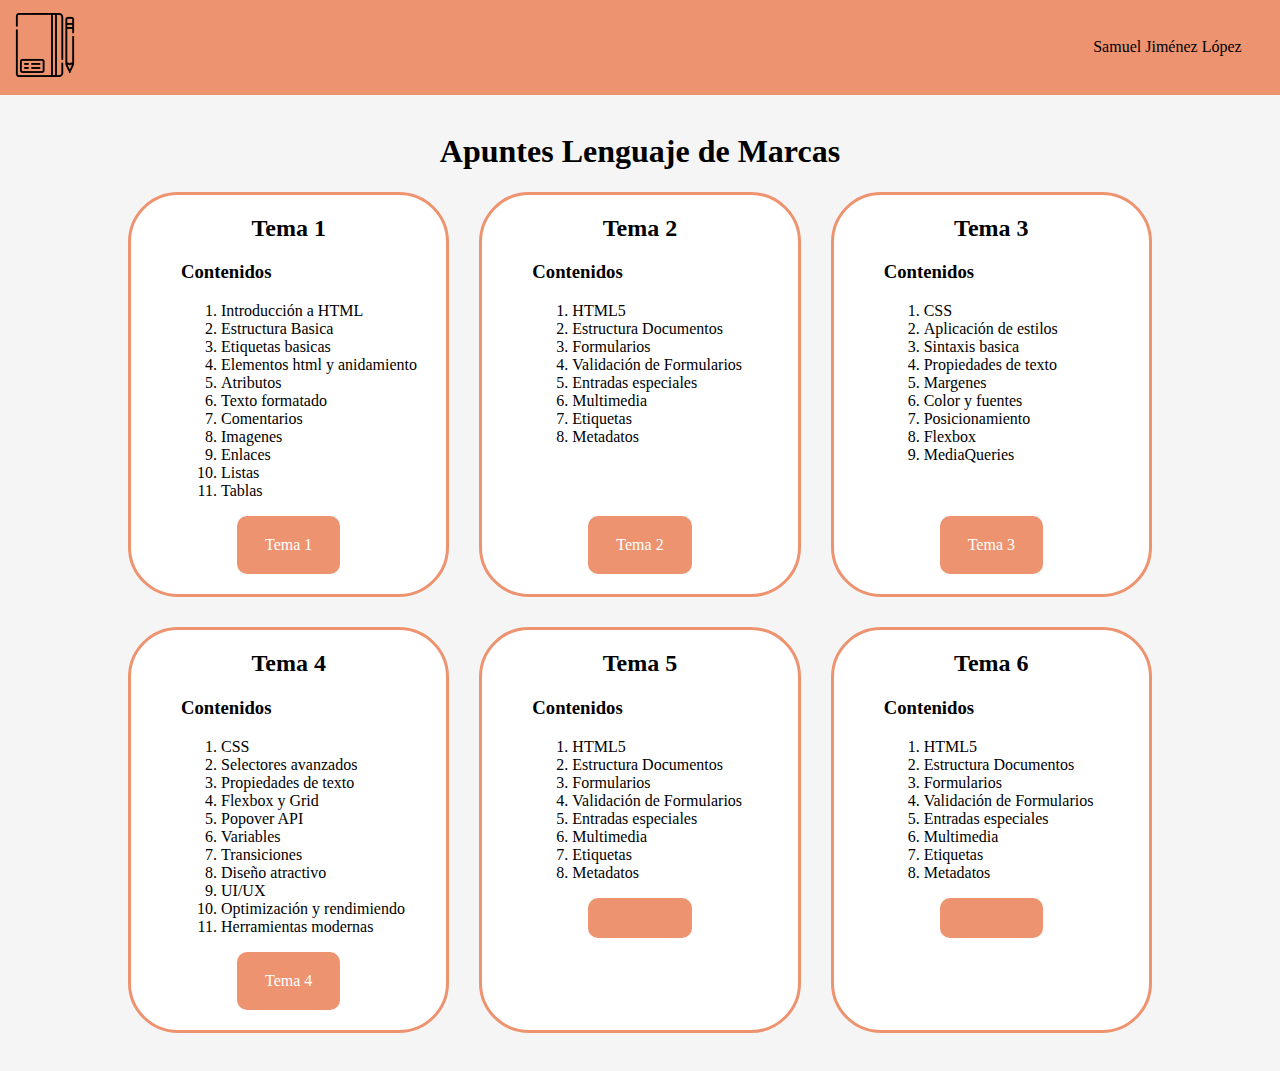
<file: index.html>
<!DOCTYPE html>
<html lang="es">

<head>
    <!-- Metadatos -->
    <meta charset="UTF-8">
    <meta name="viewport" content="width=device-width, initial-scale=1.0">
    <meta name="author" content="Samuel Jiménez">
    <meta name="keyword" content="html, lenguaje, marcas, ">
    <meta name="robots" content="index, follow">
    <meta property="og:title" content="Apuntes LMG">
    <meta property="og:image" content="cabeza.png">


    <title>Apuntes</title>
    <link rel="stylesheet" href="index.css">
</head>

<body>
    <header>
        <div class="icono">
            <img src="bloc-de-dibujo.png" width="100%" alt="">
        </div>
        <div class="perfil">
            <a href="https://www.instagram.com/samusk806/">Samuel Jiménez López</a>
        </div>
        <div class="instagram">
            <a href="https://www.instagram.com/samusk806/">
                <img src="instagram.svg" alt="" width="100%">
            </a>
        </div>
    </header>
    <main>
        <div class="title">
            <h1>Apuntes Lenguaje de Marcas</h1>
        </div>
    
        <section class="temario">
            <div class="tema">
                <h2>Tema 1</h2>
                <h3>Contenidos</h3>
                <ol>
                    <a href="tema1.html#intro"><li> Introducción a HTML </li></a>
                    <a href="tema1.html#estructura"><li>Estructura Basica </li></a>
                    <a href="tema1.html#etiquetas"><li>Etiquetas basicas </li></a>
                    <a href="tema1.html#anidamiento"><li>Elementos html y anidamiento </li></a>
                    <a href="tema1.html#atributos"><li>Atributos </li></a>
                    <a href="tema1.html#formatado"><li>Texto formatado </li></a>
                    <a href="tema1.html#comentarios"><li>Comentarios </li></a>
                    <a href="tema1.html#imagenes"><li>Imagenes </li></a>
                    <a href="tema1.html#enlaces"><li>Enlaces </li></a>
                    <a href="tema1.html#listas"><li>Listas </li></a>
                    <a href="tema1.html#tablas"><li>Tablas </li></a>
                </ol>
    
                <a href="tema1.html">
                    <div class="boton">
                        Tema 1
                    </div>
                </a>
    
            </div>
            <div class="tema">
                <h2>Tema 2</h2>
                <h3>Contenidos</h3>
                <ol>
                    <li>HTML5 </li>
                    <li>Estructura Documentos</li>
                    <li>Formularios</li>
                    <li>Validación de Formularios</li>
                    <li>Entradas especiales</li>
                    <li>Multimedia</li>
                    <li>Etiquetas </li>
                    <li>Metadatos</li>
    
                </ol> <br><br><br>
                <a href="tema2.html">
                    <div class="boton">
                        Tema 2
                    </div>
                </a>
            </div>
    
            <div class="tema">
                <h2>Tema 3</h2>
                <h3>Contenidos</h3>
                <ol>
                    <li>CSS </li>
                    <li>Aplicación de estilos</li>
                    <li>Sintaxis basica</li>
                    <li>Propiedades de texto</li>
                    <li>Margenes</li>
                    <li>Color y fuentes</li>
                    <li>Posicionamiento </li>
                    <li>Flexbox</li>
                    <li>MediaQueries</li>
    
                </ol> <br><br>
                <a href="tema3.html">
                    <div class="boton">
                        Tema 3
                    </div>
                </a>
            </div>
    
            <div class="tema">
                <h2>Tema 4</h2>
                <h3>Contenidos</h3>
                <ol>
                    <a href="#introcssa">
                        <li>CSS </li>
                    </a>
                    <a href="#selectorescssa">
                        <li>Selectores avanzados</li>
                    </a>
                    <a href="#propiedadescssa">
                        <li>Propiedades de texto</li>
                    </a>
                    <a href="#flexboxGrid">
                        <li>Flexbox y Grid</li>
                    </a>
        
                    <a href="#popover">
                        <li>Popover API</li>
                    </a>
                    <a href="#variables">
                        <li>Variables</li>
                    </a>
                    <a href="#transiciones">
                        <li>Transiciones </li>
                    </a>
                    <a href="#diseño">
                        <li>Diseño atractivo</li>
                    </a>
                    <a href="#uiux">
                        <li>UI/UX</li>
                    </a>
                    <a href="#optimizacion">
                        <li>Optimización y rendimiendo</li>
                    </a>
                    <a href="#herramientascssa">
                        <li>Herramientas modernas</li>
                    </a>
                </ol>
                <a href="tema4.html">
                    <div class="boton">
                        Tema 4
                    </div>
                </a>
            </div>
    
            <div class="tema">
                <h2>Tema 5</h2>
                <h3>Contenidos</h3>
                <ol>
                    <li>HTML5 </li>
                    <li>Estructura Documentos</li>
                    <li>Formularios</li>
                    <li>Validación de Formularios</li>
                    <li>Entradas especiales</li>
                    <li>Multimedia</li>
                    <li>Etiquetas </li>
                    <li>Metadatos</li>
    
                </ol>
                <a href="tema5.html">
                    <div class="boton">
                        <!-- Tema 5 -->
                    </div>
                </a>
            </div>
    
            <div class="tema">
                <h2>Tema 6</h2>
                <h3>Contenidos</h3>
                <ol>
                    <li>HTML5 </li>
                    <li>Estructura Documentos</li>
                    <li>Formularios</li>
                    <li>Validación de Formularios</li>
                    <li>Entradas especiales</li>
                    <li>Multimedia</li>
                    <li>Etiquetas </li>
                    <li>Metadatos</li>
    
                </ol>
                <a href="tema6.html">
                    <div class="boton">
                        <!-- Tema 6 -->
                    </div>
                </a>
            </div>
        </section>
    </main>
    <footer>

    </footer>
</body>

</html>
</file>
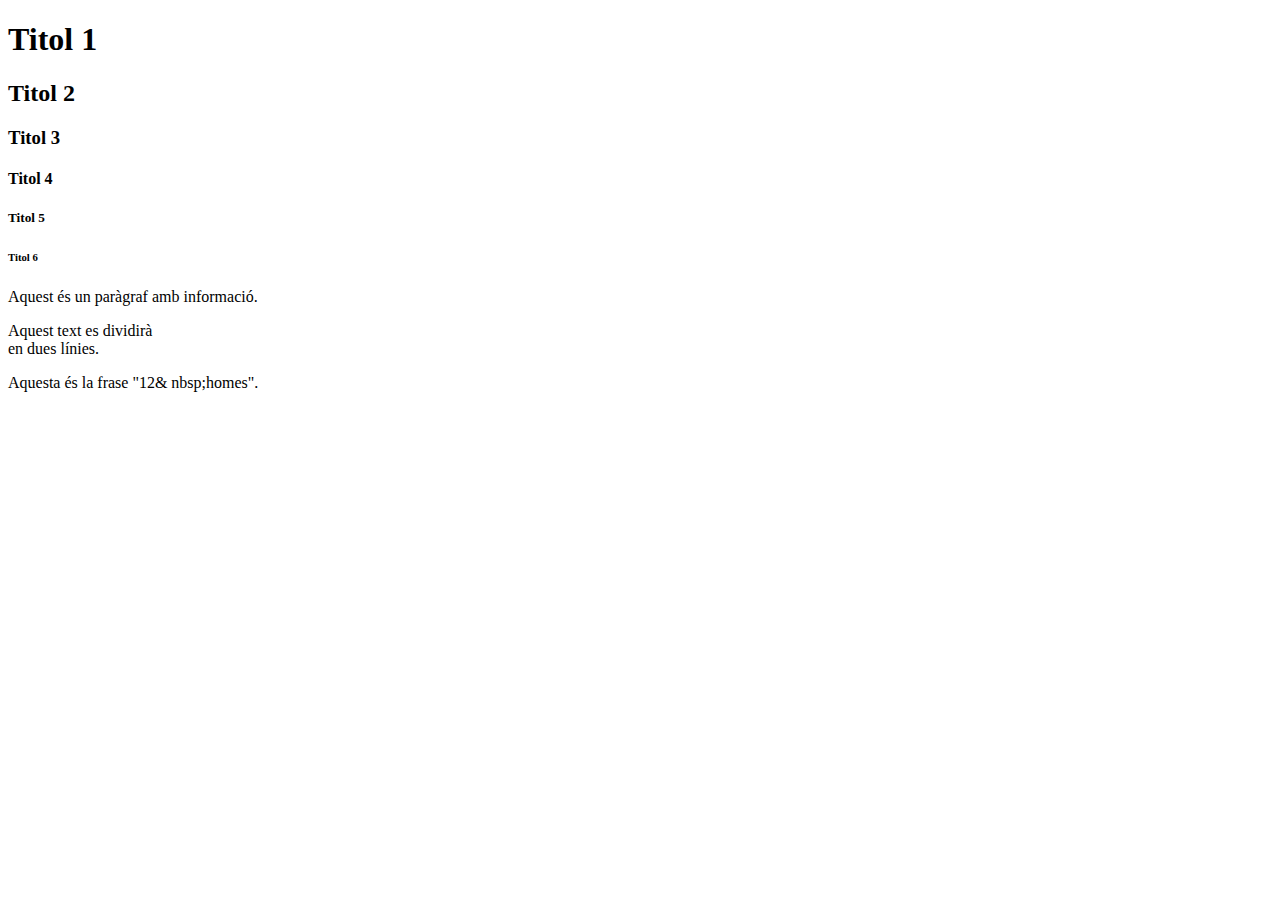
<file: pruebas.html>
<!DOCTYPE html>
<!DOCTYPE html>
<html>

<head>
    <title>Hellow world</title>
</head>

<body>
    <h1>Titol 1</h1>
    <h2>Titol 2</h2>
    <h3>Titol 3</h3>
    <h4>Titol 4</h4>
    <h5>Titol 5</h5>
    <h6>Titol 6</h6>
    <p>Aquest és un paràgraf amb informació.</p>
    <p>Aquest text es dividirà<br>en dues línies.</p>
    <p>Aquesta és la frase "12& nbsp;homes".</p>
</body>

</html>
</file>
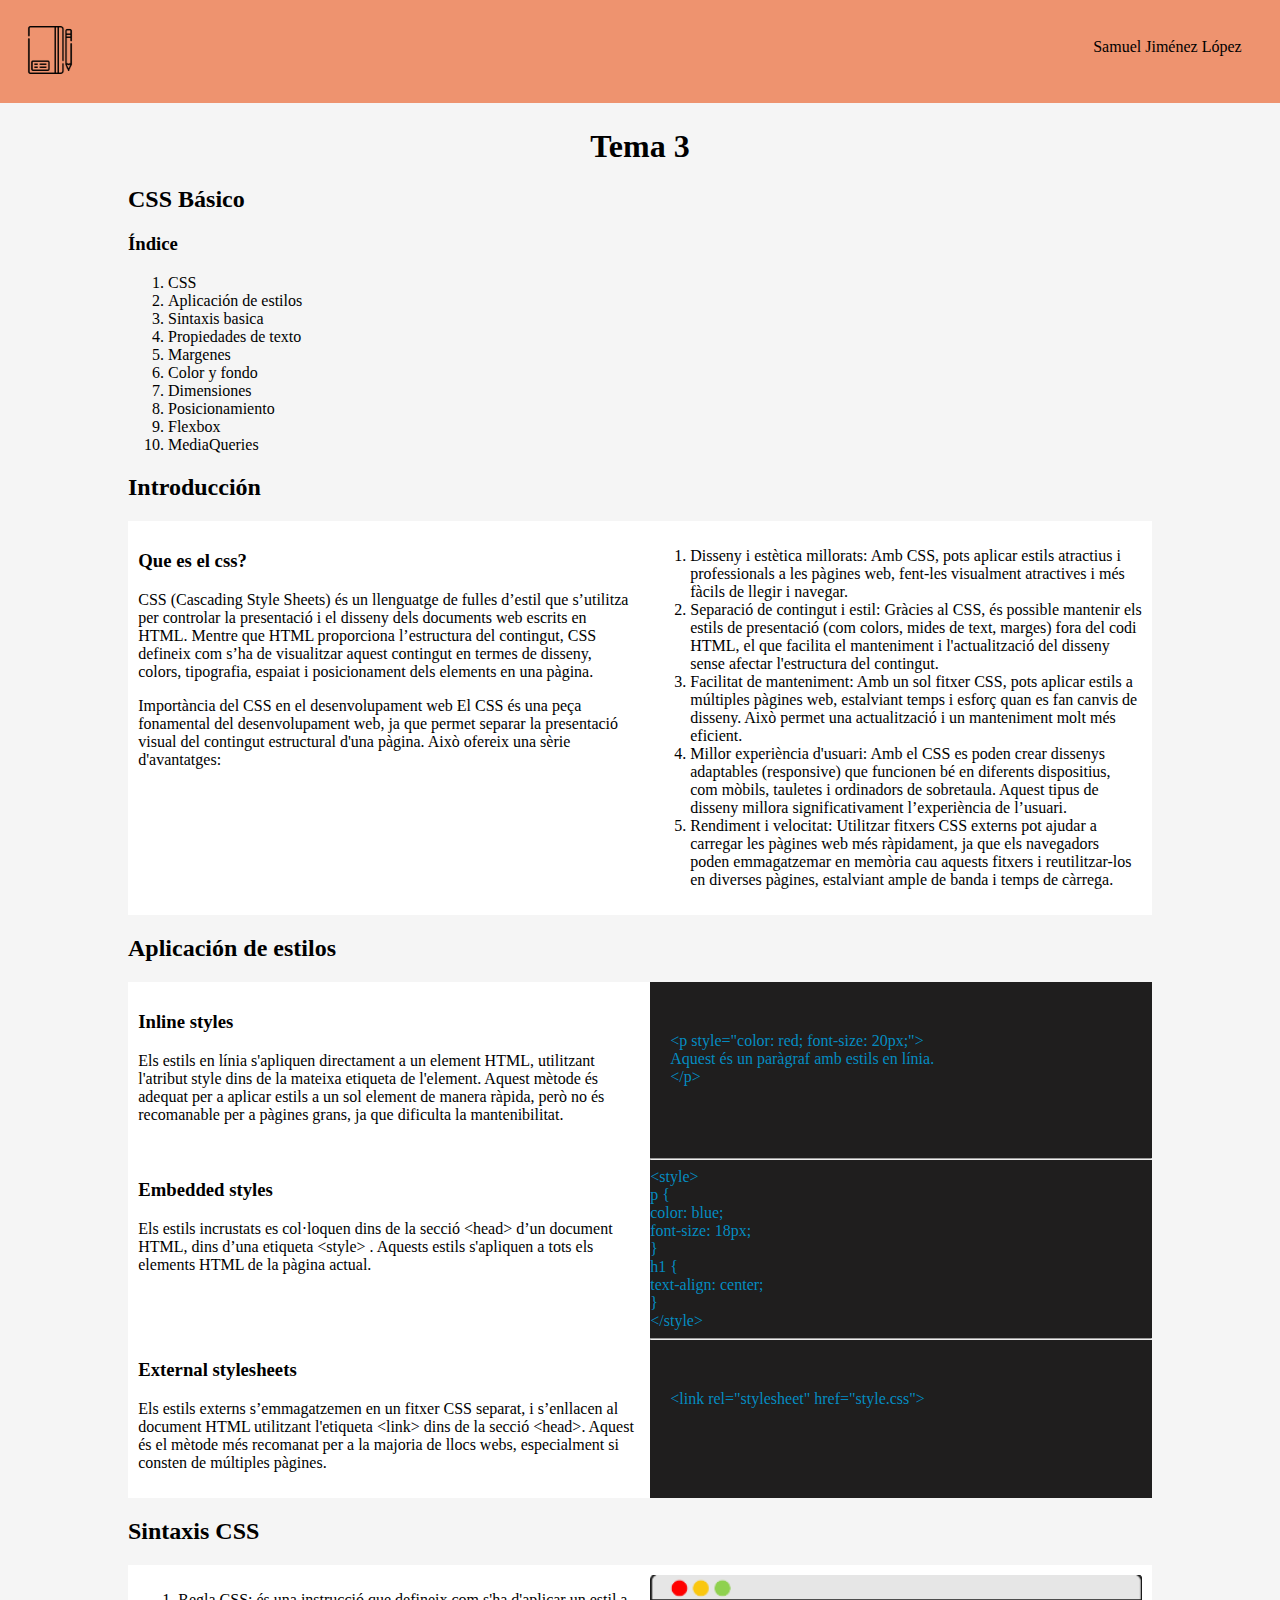
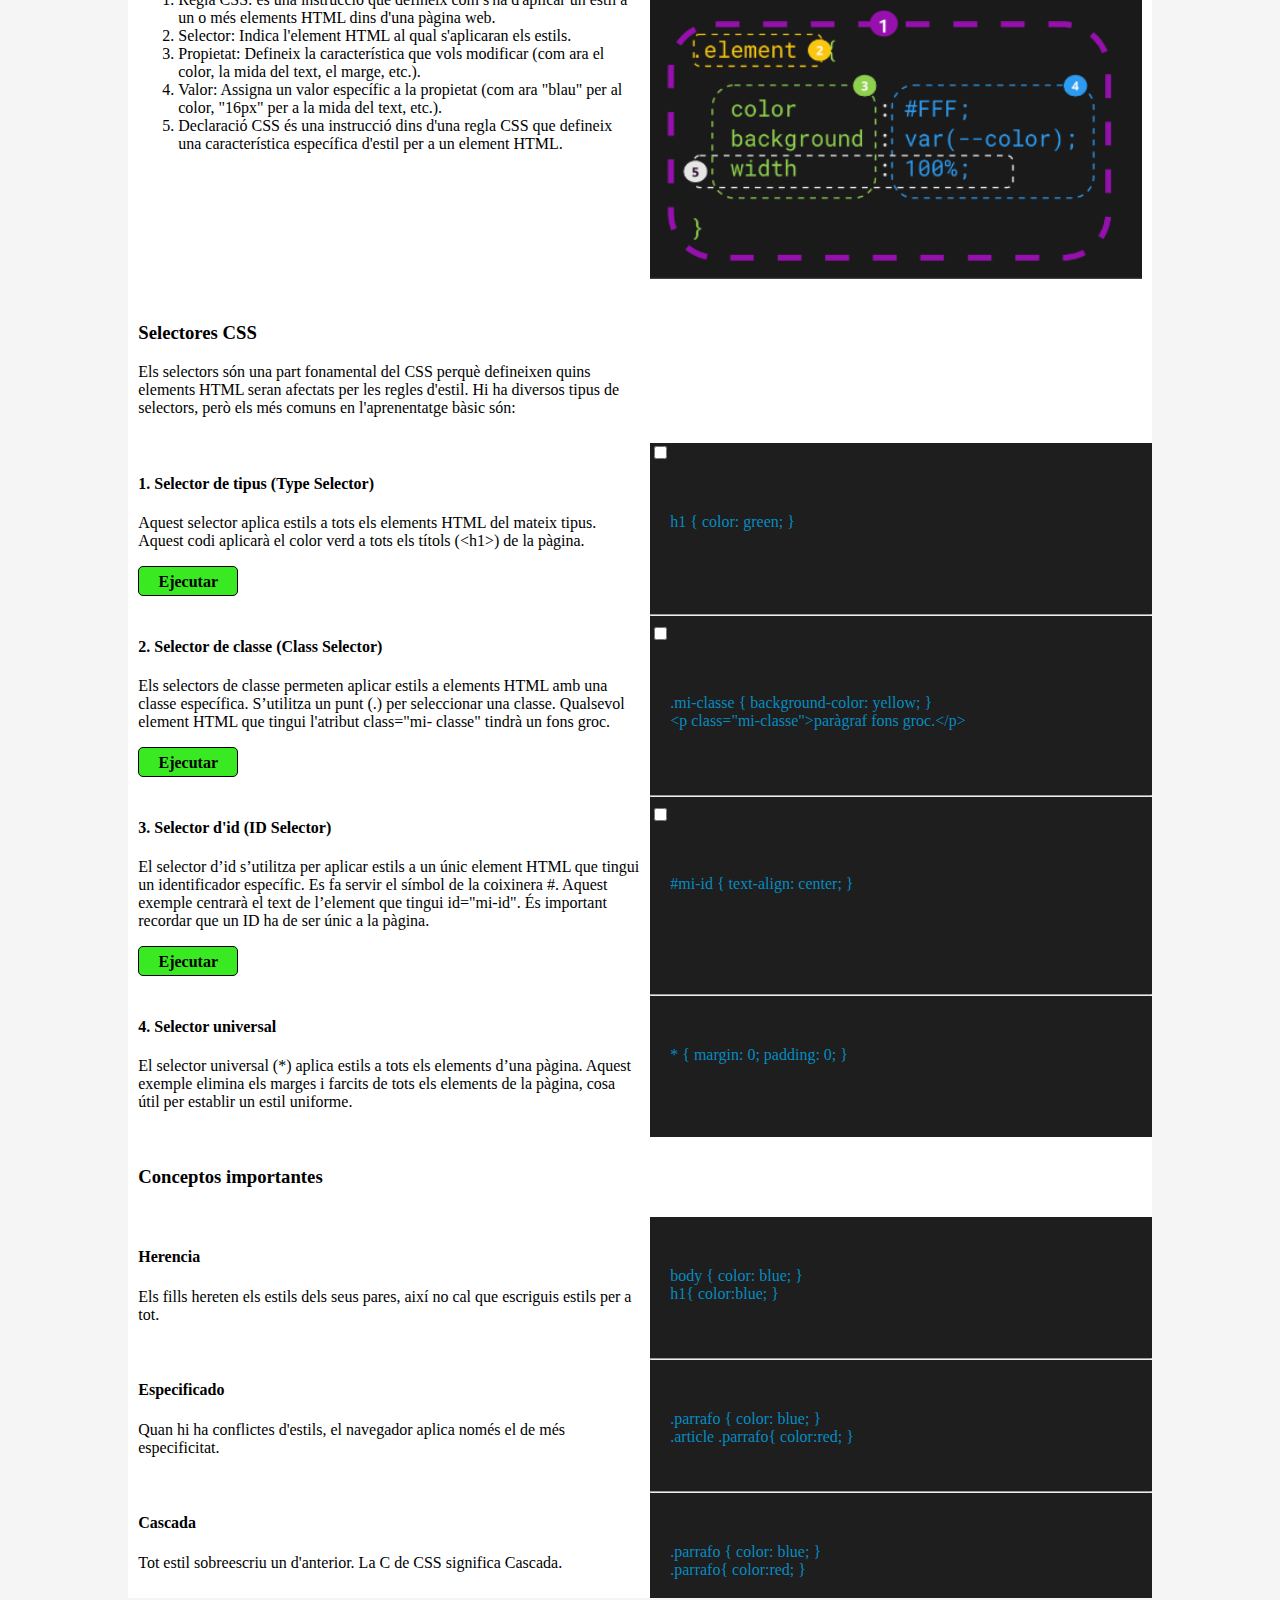
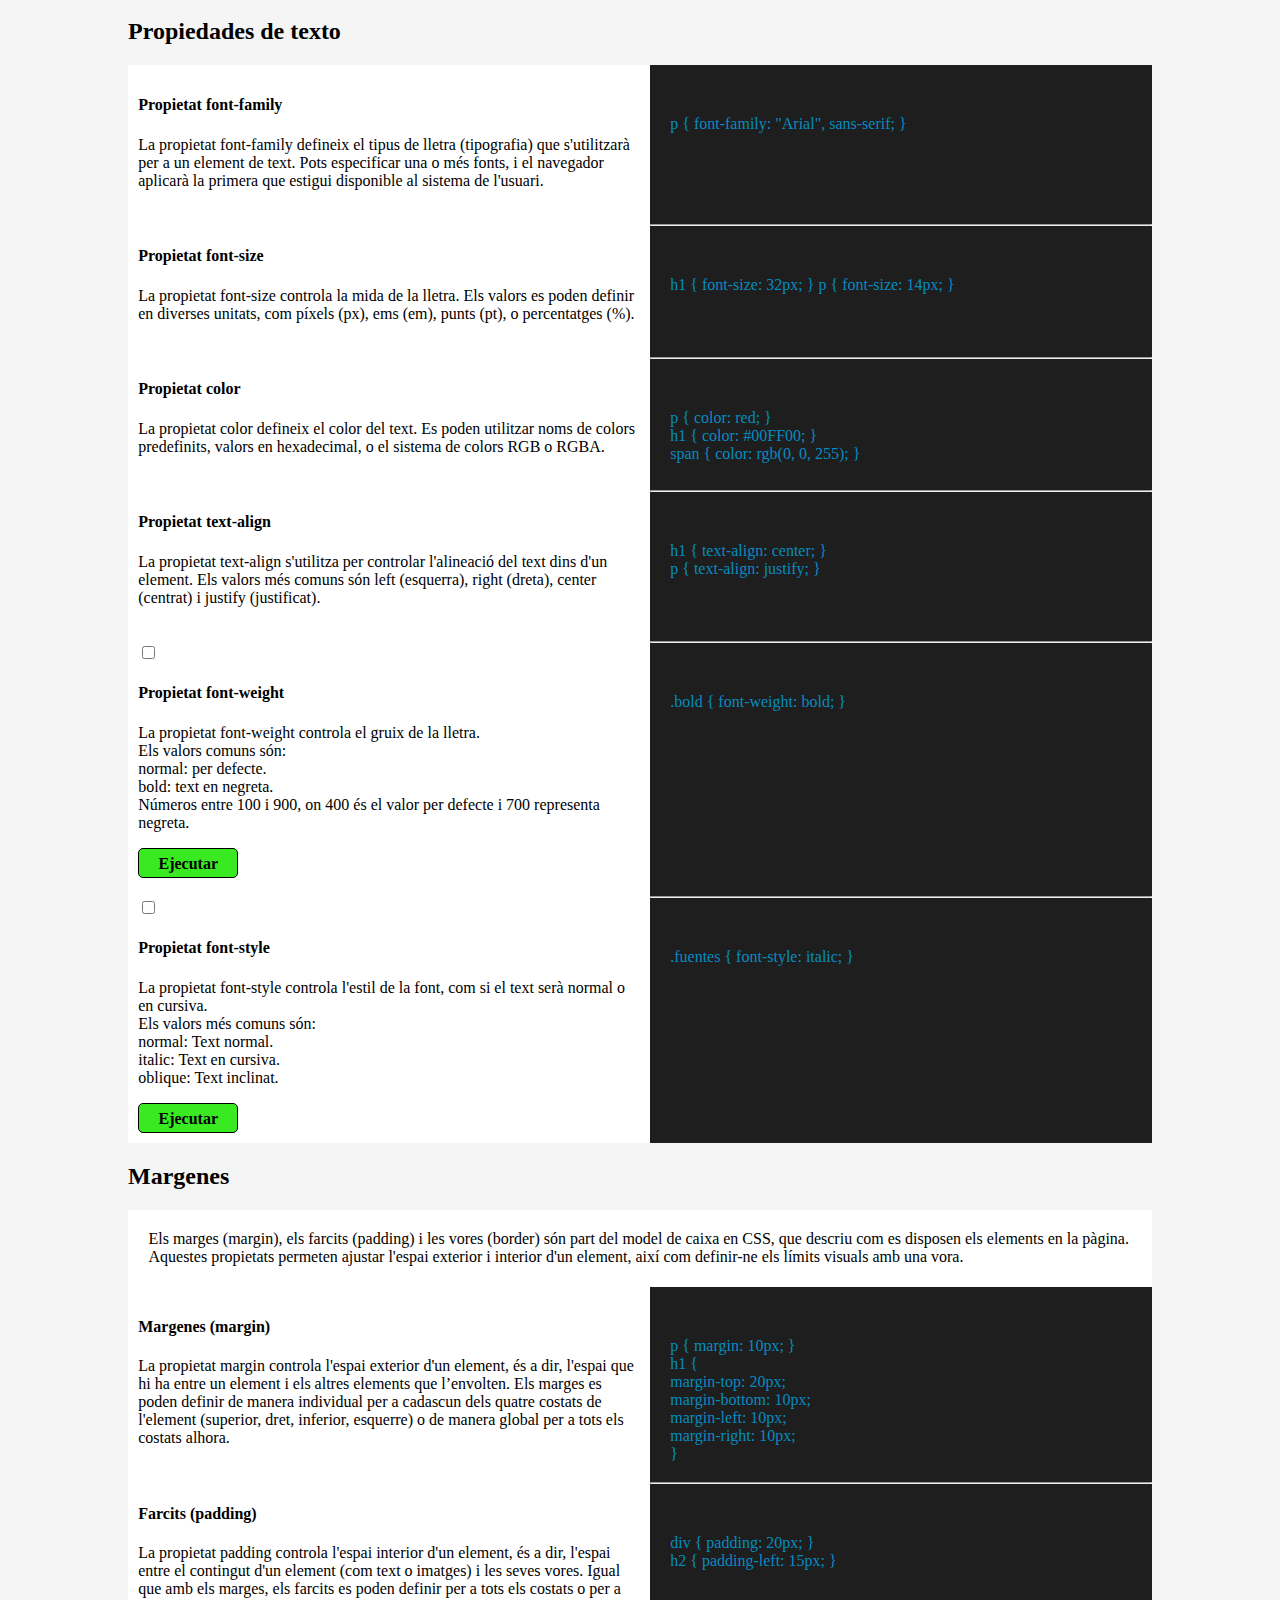
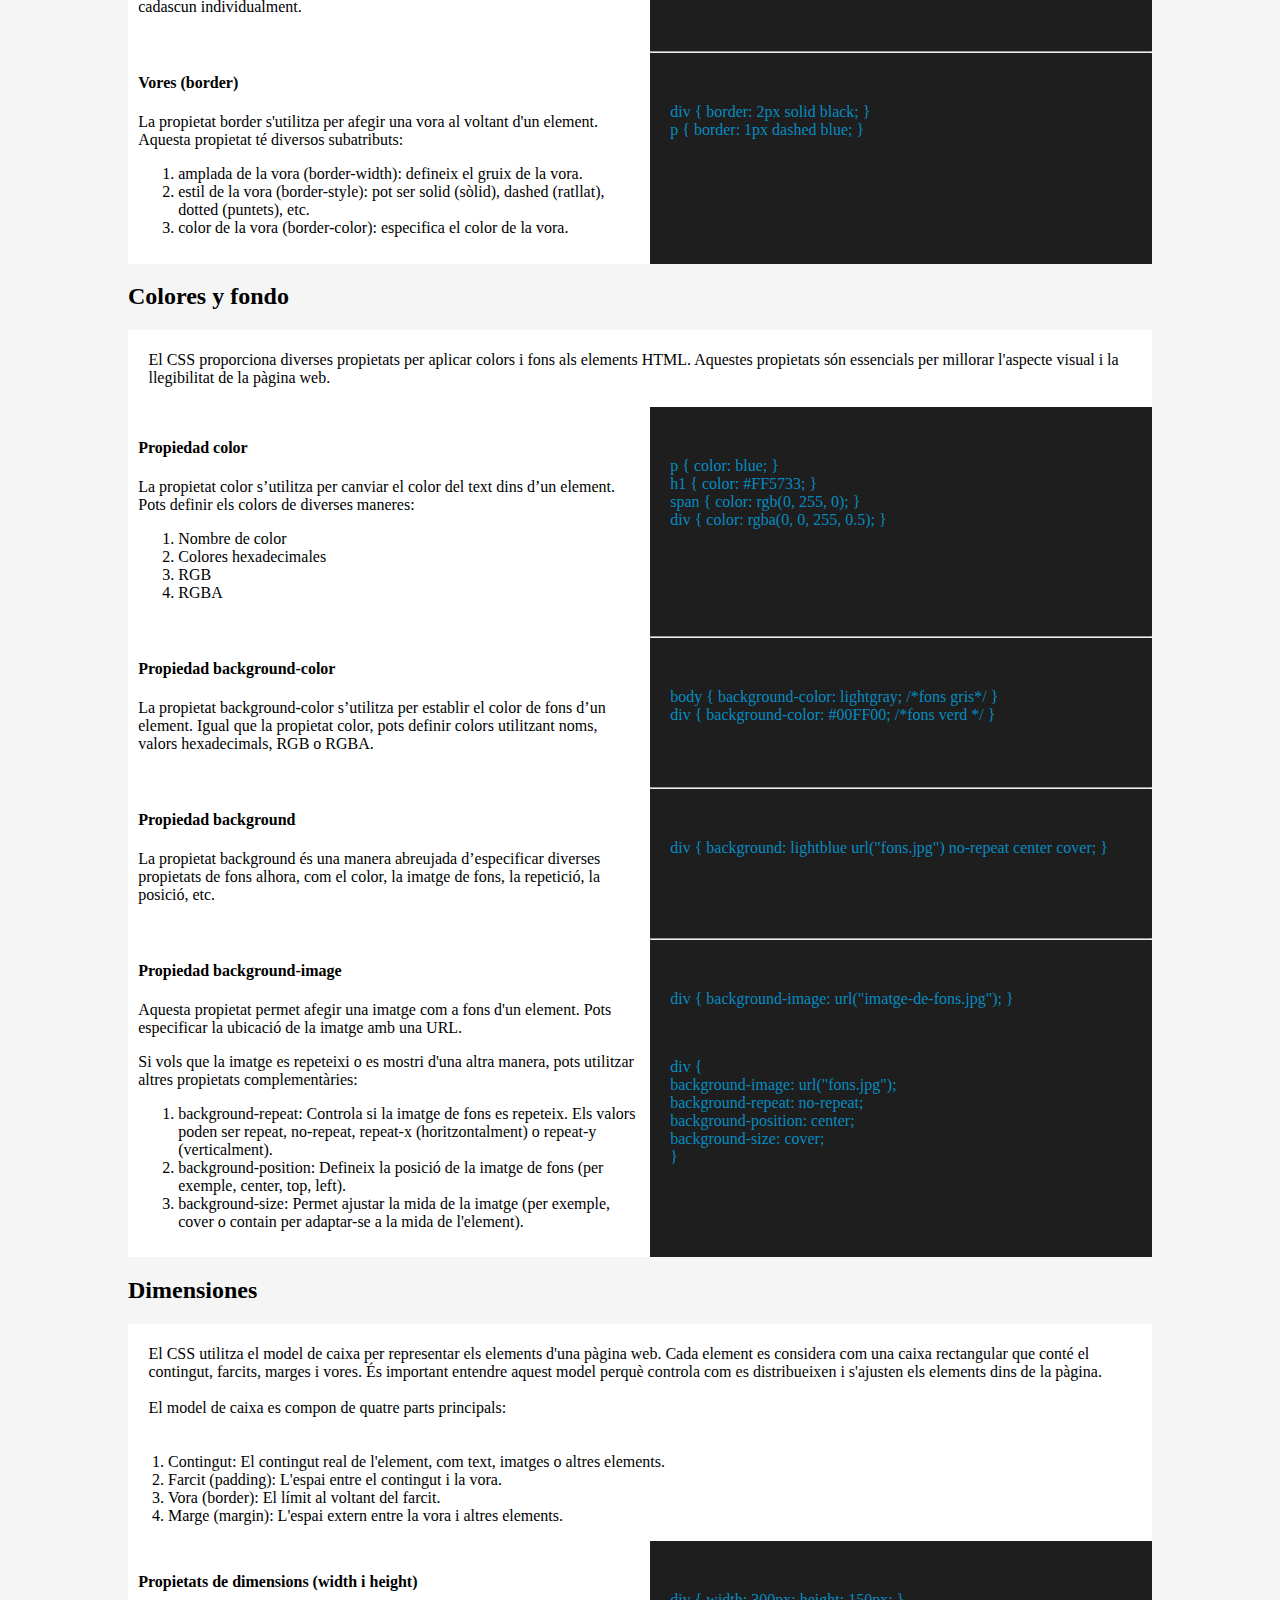
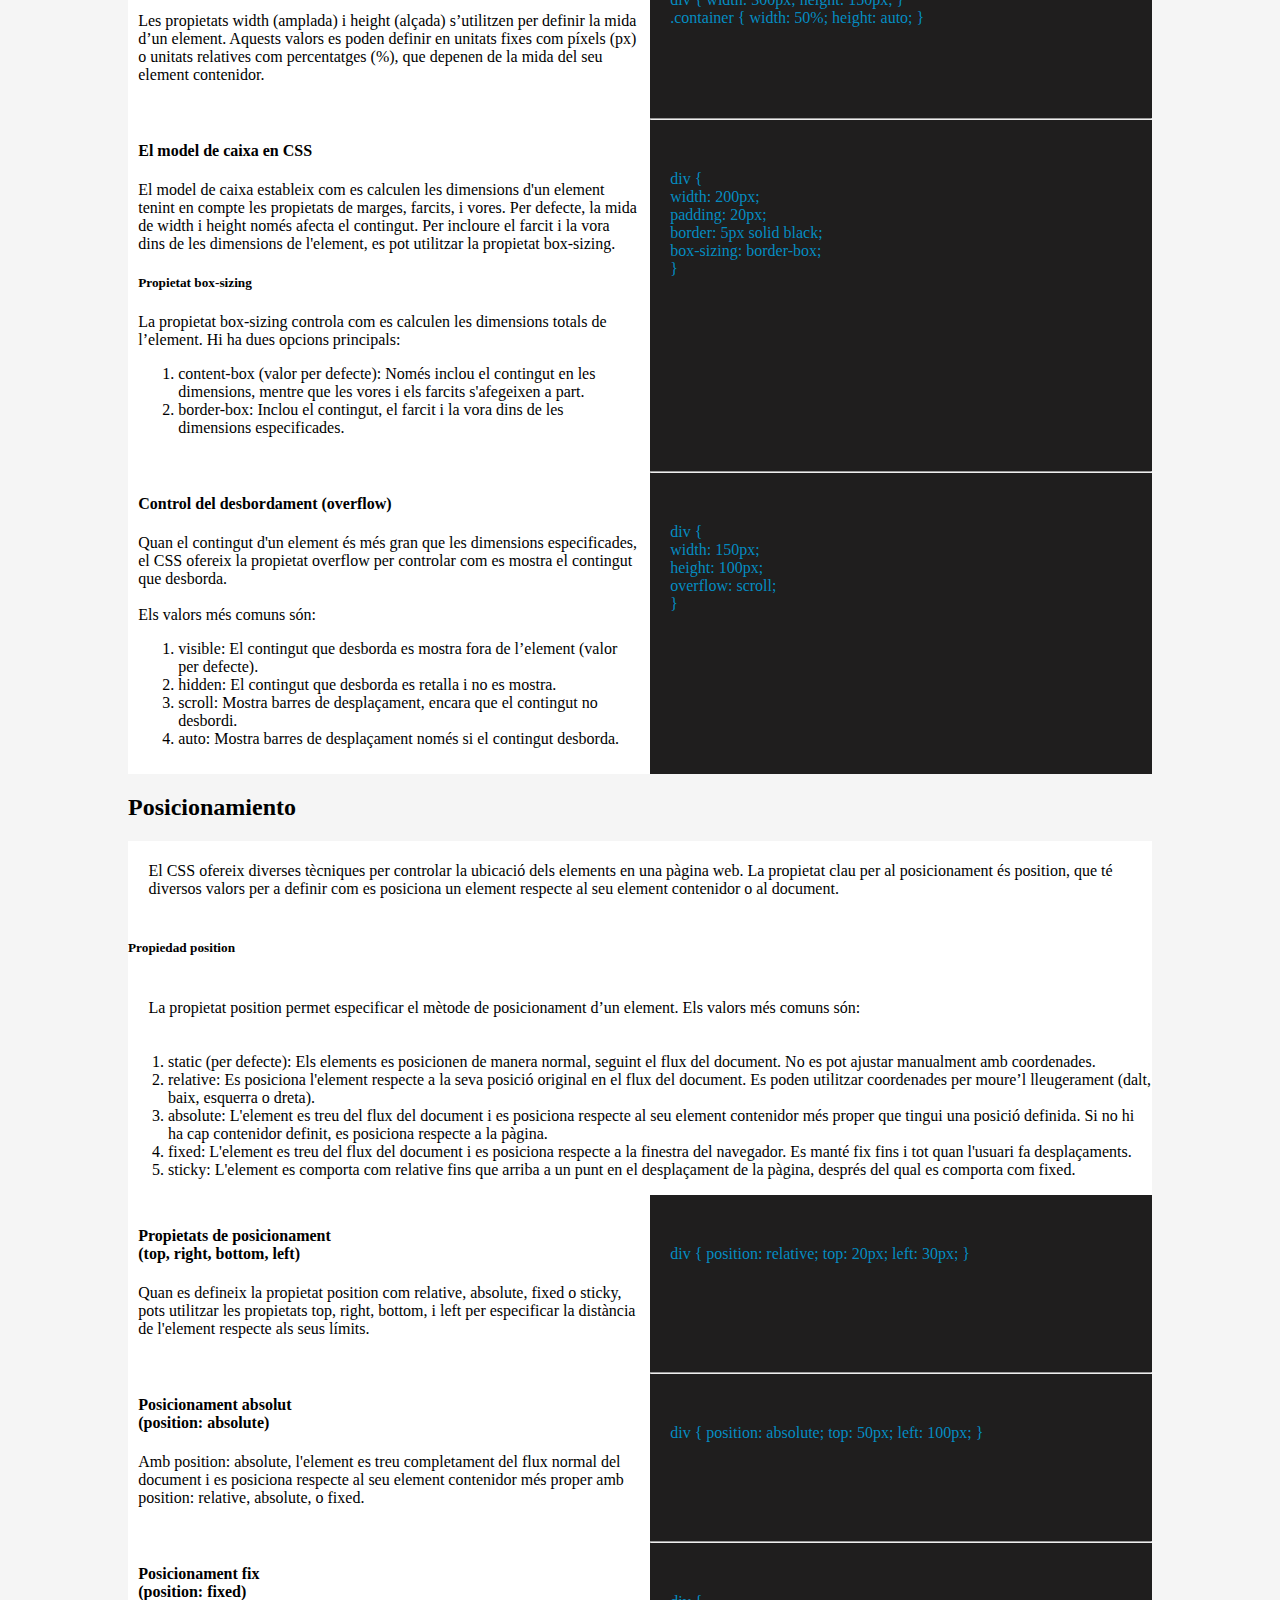
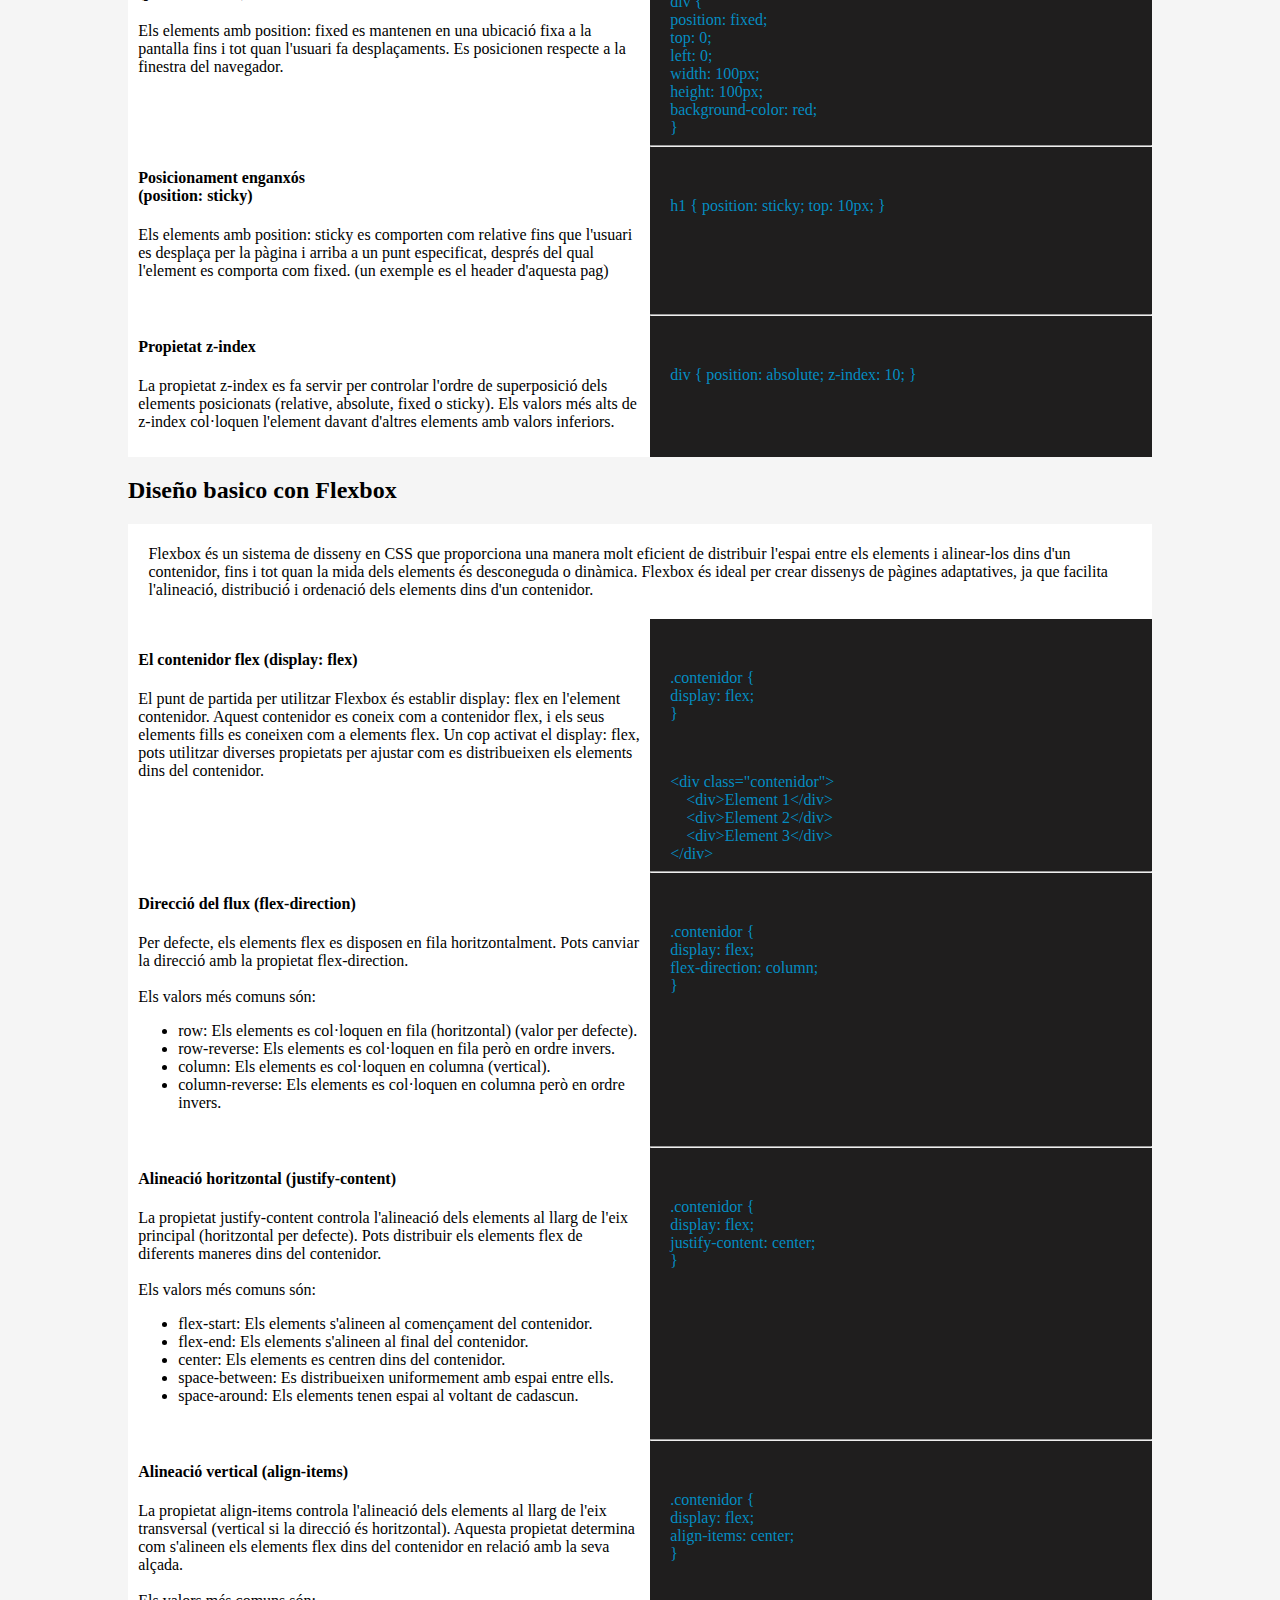
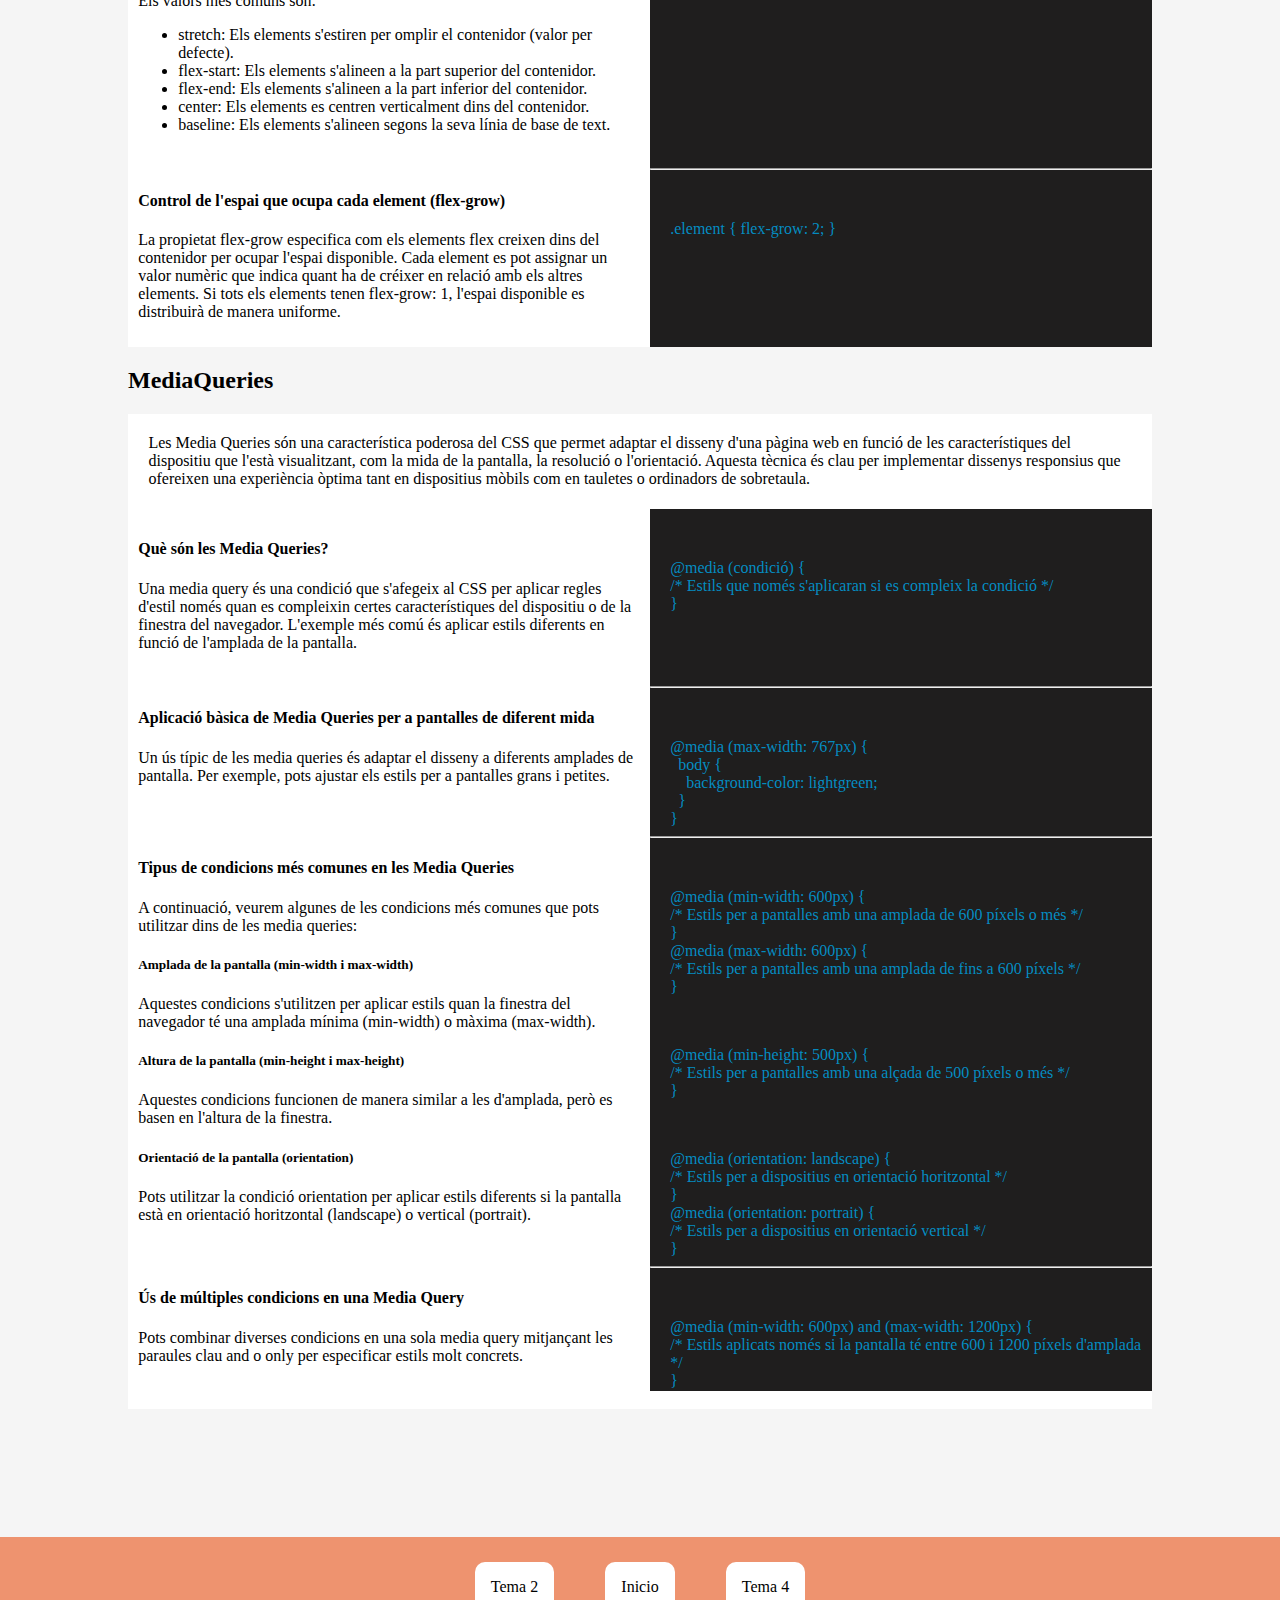
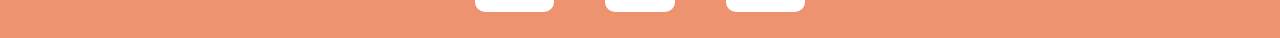
<file: tema3.html>
<!DOCTYPE html>
<html lang="en">

<head>
    <!-- Metadatos -->
    <meta charset="UTF-8">
    <meta name="viewport" content="width=device-width, initial-scale=1.0">
    <meta name="author" content="Samuel Jiménez">
    <meta name="keyword" content="html, lenguaje, marcas,css ">
    <meta name="robots" content="index, follow">
    <meta property="og:title" content="Apuntes LMG">
    <meta property="og:image" content="cabeza.png">
    

    <title>Tema 3</title>
    <link rel="stylesheet" href="tema.css">
    <link rel="stylesheet" href="pruebas.css">
</head>

<body>
    <header>
        <div class="icono">
            <a href="index.html"><img src="bloc-de-dibujo.png" width="100%" alt=""></a>
        </div>
        <div class="perfil">
            <a href="https://www.instagram.com/samusk806/">Samuel Jiménez López</a>
        </div>
        <div class="instagram">
            <a href="https://www.instagram.com/samusk806/">
                <img src="instagram.svg" alt="" width="100%">
            </a>
        </div>
    </header>

    <main>

        <h1>Tema 3</h1>
        <h2>CSS Básico</h2>
        <h3>Índice</h3> <!-- Indice -->
        <ol>
            <a href="#introcss">
                <li>CSS </li>
            </a>
            <a href="#estilos">
                <li>Aplicación de estilos</li>
            </a>
            <a href="#sintaxiscss">
                <li>Sintaxis basica</li>
            </a>
            <a href="#propiedadescss">
                <li>Propiedades de texto</li>


            </a>
            <a href="#margenes">
                <li>Margenes</li>
            </a>
            <a href="#fondo">
                <li>Color y fondo</li>
            </a>
            <a href="#dimensiones">
                <li>Dimensiones </li>
            </a>
            <a href="#posicionamiento">
                <li>Posicionamiento </li>
            </a>
            <a href="#flexbox">
                <li>Flexbox</li>
            </a>
            <a href="#mediaqueries">
                <li>MediaQueries</li>
            </a>

        </ol>
        <h2 id="introcss">Introducción</h2> <!-- Introduccion -->
        <div class="contenido">
            <div class="izq">
                <h3>Que es el css?</h3>
                <p>
                    CSS (Cascading Style Sheets) és un llenguatge de fulles d’estil que s’utilitza per controlar la
                    presentació i el disseny dels documents web escrits en HTML. Mentre que HTML proporciona
                    l’estructura del contingut, CSS defineix com s’ha de visualitzar aquest contingut en termes de
                    disseny, colors, tipografia, espaiat i posicionament dels elements en una pàgina.
                </p>
                <p>
                    Importància del CSS en el desenvolupament web
                    El CSS és una peça fonamental del desenvolupament web, ja que permet separar la presentació visual
                    del contingut estructural
                    d'una pàgina. Això ofereix una sèrie d'avantatges:
                </p>
            </div>



            <div class="izq">

                <ol>
                    <li>
                        Disseny i estètica millorats: Amb CSS, pots aplicar estils atractius i professionals a les
                        pàgines web, fent-les visualment
                        atractives i més fàcils de llegir i navegar.
                    </li>
                    <li>
                        Separació de contingut i estil: Gràcies al CSS, és possible mantenir els estils de presentació
                        (com colors, mides de text,
                        marges) fora del codi HTML, el que facilita el manteniment i l'actualització del disseny sense
                        afectar l'estructura del contingut.
                    </li>
                    <li>
                        Facilitat de manteniment: Amb un sol fitxer CSS, pots aplicar estils a múltiples pàgines web,
                        estalviant temps i esforç quan es
                        fan canvis de disseny. Això permet una actualització i un manteniment molt més eficient.
                    </li>
                    <li>
                        Millor experiència d'usuari: Amb el CSS es poden crear dissenys adaptables (responsive) que
                        funcionen bé en diferents
                        dispositius, com mòbils, tauletes i ordinadors de sobretaula. Aquest tipus de disseny millora
                        significativament l’experiència de
                        l’usuari.
                    </li>
                    <li>
                        Rendiment i velocitat: Utilitzar fitxers CSS externs pot ajudar a carregar les pàgines web més
                        ràpidament, ja que els
                        navegadors poden emmagatzemar en memòria cau aquests fitxers i reutilitzar-los en diverses
                        pàgines, estalviant ample de
                        banda i temps de càrrega.
                    </li>
                </ol>
            </div>
        </div>
        <h2 id="estilos">Aplicación de estilos</h2> <!-- Estilos -->
        <div class="contenido">
            <div class="izq">
                <h3>Inline styles</h3>
                <p>
                    Els estils en línia s'apliquen directament a un element HTML, utilitzant l'atribut style dins de la
                    mateixa etiqueta de
                    l'element. Aquest mètode és adequat per a aplicar estils a un sol element de manera ràpida, però no
                    és recomanable
                    per a pàgines grans, ja que dificulta la mantenibilitat.
                </p>
            </div>
            <div class="der">
                <p>
                    &lt;p style="color: red; font-size: 20px;"><br>
                    Aquest és un paràgraf amb estils en línia.<br>
                    &lt;/p><br>
                </p>
            </div>

        </div>
        <div class="contenido">
            <div class="izq">
                <h3>Embedded styles</h3>
                <p>
                    Els estils incrustats es col·loquen dins de la secció

                    &lt;head> d’un document HTML, dins d’una etiqueta &lt;style>
                    . Aquests estils s'apliquen a tots els elements HTML de la pàgina actual.
                </p>
            </div>
            <div class="der">
                <hr>
                &lt;style> <br>
                p {<br>
                color: blue;<br>
                font-size: 18px;<br>
                }<br>

                h1 {<br>
                text-align: center;<br>
                }<br>
                &lt;/style>
            </div>
        </div>
        <div class="contenido">
            <div class="izq">
                <h3>External stylesheets</h3>
                <p>
                    Els estils externs s’emmagatzemen en un fitxer CSS separat, i s’enllacen al document HTML utilitzant
                    l'etiqueta
                    &lt;link>
                    dins de la secció

                    &lt;head>. Aquest és el mètode més recomanat per a la majoria de llocs webs, especialment si consten
                    de múltiples pàgines.
                </p>
            </div>
            <div class="der">
                <hr>
                <p>
                    &lt;link rel="stylesheet" href="style.css">
                </p>
            </div>
        </div>
        <h2 id="sintaxiscss">Sintaxis CSS</h2> <!-- Sintaxis css -->
        <div class="contenido">
            <div class="izq">
                <ol>
                    <li>
                        Regla CSS: és una instrucció que defineix com
                        s'ha d'aplicar un estil a un o més elements HTML
                        dins d'una pàgina web.
                    </li>
                    <li>
                        Selector: Indica l'element HTML al qual
                        s'aplicaran els estils.
                    </li>
                    <li>
                        Propietat: Defineix la característica que vols
                        modificar (com ara el color, la mida del text, el
                        marge, etc.).
                    </li>
                    <li>
                        Valor: Assigna un valor específic a la propietat
                        (com ara "blau" per al color, "16px" per a la mida
                        del text, etc.).
                    </li>
                    <li>
                        Declaració CSS és una instrucció dins d'una regla
                        CSS que defineix una característica específica d'estil
                        per a un element HTML.
                    </li>
                </ol>
            </div>



            <div class="izq">
                <img src="sintaxiscss.png" alt="" width="100%">
            </div>
        </div>
        <div class="contenido">
            <div class="izq">
                <h3>Selectores CSS</h3>
                <p>
                    Els selectors són una part fonamental del CSS perquè defineixen quins elements HTML seran afectats
                    per les regles
                    d'estil. Hi ha diversos tipus de selectors, però els més comuns en l'aprenentatge bàsic són:
                </p>
            </div>

        </div>
        <div class="contenido">
            <div class="izq">
                <p>
                <h4>1. Selector de tipus (Type Selector)</h4>
                Aquest selector aplica estils a tots els elements HTML del mateix
                tipus. Aquest codi aplicarà el color verd a tots els títols (&lt;h1>) de la
                pàgina.
                </p>
                
                <div class="ejecutar">
                    <nav id="nav-burguer">
                        <label for="menu" id="checkbox1">
                            Ejecutar
                        </label>
                    </nav>
                </div>

            </div>



            <div class="der">
                <input type="checkbox" id="menu">
                <div class="resultado">
                    <h2 class="h2">Texto en verde</h2>
                </div>
                <p>
                    h1 {
                    color: green;
                    }
                </p>
            </div>
        </div>
        <div class="contenido">
            <div class="izq">
                <p>
                <h4>2. Selector de classe (Class Selector)</h4>
                Els selectors de classe permeten aplicar estils a elements HTML amb
                una classe específica. S’utilitza un punt (.) per seleccionar una

                classe. Qualsevol element HTML que tingui l'atribut class="mi-
                classe" tindrà un fons groc.
                </p>
                                
                <div class="ejecutar">
                    <nav id="nav-burguer">
                        <label for="menu1" id="checkbox1">
                            Ejecutar
                        </label>
                    </nav>
                </div>

            </div>



            <div class="der">
                <hr>
                <input type="checkbox" id="menu1">
                <div class="resultado">
                    <p class="mi-classe">paràgraf fons groc.</p>
                </div>
                <p>
                    .mi-classe {
                    background-color: yellow;
                    } <br>
                    &lt;p class="mi-classe">paràgraf fons groc.&lt;/p>
                </p>
            </div>
        </div>
        <div class="contenido">
            <div class="izq">
                <p>
                <h4>3. Selector d'id (ID Selector)</h4>
                El selector d’id s’utilitza per aplicar estils a un únic element HTML
                que tingui un identificador específic. Es fa servir el símbol de la
                coixinera #. Aquest exemple centrarà el text de l’element que tingui
                id="mi-id". És important recordar que un ID ha de ser únic a la
                pàgina.
                </p>
                                                
                <div class="ejecutar">
                    <nav id="nav-burguer">
                        <label for="menu2" id="checkbox1">
                            Ejecutar
                        </label>
                    </nav>
                </div>

            </div>



            <div class="der">
                <hr>
                <input type="checkbox" id="menu2">
                <div class="resultado">
                    <p id="mi-id">Texto centrado</p>
                </div>
                <p>
                    #mi-id {
                    text-align: center;
                    }
                </p>
            </div>
        </div>
        <div class="contenido">
            <div class="izq">
                <p>
                <h4>4. Selector universal</h4>
                El selector universal (*) aplica estils a tots els elements d’una
                pàgina. Aquest exemple elimina els marges i farcits de tots els
                elements de la pàgina, cosa útil per establir un estil uniforme.
                </p>
            </div>



            <div class="der">
                <hr>
                <p>
                    * {
                    margin: 0;
                    padding: 0;
                    }
                </p>
            </div>
        </div>
        <div class="contenido">
            <div class="izq">
                <h3>Conceptos importantes</h3>
            </div>
        </div>
        <div class="contenido">
            <div class="izq">
                <h4>Herencia</h4>
                <p>
                    Els fills hereten els estils
                    dels seus pares, així no cal
                    que escriguis estils per a
                    tot.
                </p>
            </div>
            <div class="der">
                <p>
                    body {
                    color: blue;
                    } <br>
                    h1{
                    color:blue;
                    }
                </p>
            </div>
        </div>
        <div class="contenido">
            <div class="izq">
                <h4>Especificado</h4>
                <p>
                    Quan hi ha conflictes d'estils, el
                    navegador aplica només el de més
                    especificitat.
                </p>
            </div>

            <div class="der">
                <hr>
                <p>
                    .parrafo {
                    color: blue;
                    } <br>
                    .article .parrafo{
                    color:red;
                    }
                </p>
            </div>
        </div>
        <div class="contenido">
            <div class="izq">
                <h4>Cascada</h4>
                <p>
                    Tot estil sobreescriu un d'anterior.
                    La C de CSS significa Cascada.
                </p>
            </div>

            <div class="der">
                <hr>
                <p>
                    .parrafo {
                    color: blue;
                    } <br>
                    .parrafo{
                    color:red;
                    }
                </p>
            </div>
        </div>
        <h2 id="propiedadescss">Propiedades de texto</h2><!-- Propiedades texto -->
        <div class="contenido">
            <div class="izq">
                <h4>Propietat font-family</h4>
                <p>
                    La propietat font-family defineix el tipus de lletra (tipografia) que s'utilitzarà per
                    a un element de text. Pots especificar una o més fonts, i el navegador aplicarà la
                    primera que estigui disponible al sistema de l'usuari.
                </p>
            </div>

            <div class="der">
                <p>
                    p {
                    font-family: "Arial", sans-serif;
                    }
                </p>
            </div>
        </div>
        <div class="contenido">
            <div class="izq">
                <h4>Propietat font-size</h4>
                <p>
                    La propietat font-size controla la mida de la lletra. Els valors es poden definir en
                    diverses unitats, com píxels (px), ems (em), punts (pt), o percentatges (%).
                </p>
            </div>

            <div class="der">
                <hr>
                <p>
                    h1 {
                    font-size: 32px;
                    }
                    p {
                    font-size: 14px;
                    }
                </p>
            </div>
        </div>
        <div class="contenido">
            <div class="izq">
                <h4>Propietat color</h4>
                <p>
                    La propietat color defineix el color del text. Es poden utilitzar noms de colors
                    predefinits, valors en hexadecimal, o el sistema de colors RGB o RGBA.
                </p>
            </div>

            <div class="der">
                <hr>
                <p>
                    p {
                    color: red;
                    } <br>
                    h1 {
                    color: #00FF00;
                    } <br>
                    span {
                    color: rgb(0, 0, 255);
                    } <br>
                </p>
            </div>
        </div>
        <div class="contenido">
            <div class="izq">
                <h4>Propietat text-align</h4>
                <p>
                    La propietat text-align s'utilitza per controlar l'alineació del text dins d'un
                    element. Els valors més comuns són left (esquerra), right (dreta), center
                    (centrat) i justify (justificat).
                </p>
            </div>

            <div class="der">
                <hr>
                <p>
                    h1 {
                    text-align: center;
                    } <br>
                    p {
                    text-align: justify;
                    }
                </p>
            </div>
        </div>
        <div class="contenido">
            <div class="izq">
                <input type="checkbox" id="menu4">
                <div class="codigo">
                    <p>
                        <h4>Propietat font-weight</h4>
                        La propietat font-weight controla el gruix de la lletra. <br> Els valors comuns són:
                        <br>normal: per defecte. <br>
                        bold: text en negreta. <br>
                        Números entre 100 i 900, on 400 és el valor per defecte i 700 representa
                        negreta.
                    </p>
                </div>
                <div class="resultado">
                    <h4>Propietat font-weight</h4>
                    <p class="bold">
                        La propietat font-weight controla el gruix de la lletra. <br> Els valors comuns són:
                        <br>normal: per defecte. <br>
                        bold: text en negreta. <br>
                        Números entre 100 i 900, on 400 és el valor per defecte i 700 representa
                        negreta.
                    </p>
                </div>
                <div class="ejecutar">
                    <nav id="nav-burguer">
                        <label for="menu4" id="checkbox1">
                            Ejecutar
                        </label>
                    </nav>
                </div>
                
            </div>

            <div class="der">
                <hr>
                <p>
                    .bold {
                    font-weight: bold;
                    }
                </p>
            </div>
        </div>
        <div class="contenido">
            <div class="izq">
                <input type="checkbox" id="menu3">
                <h4>Propietat font-style</h4>
                
                <div class="codigo">
                    <p>
                        La propietat font-style controla l'estil de la font, com si el text serà normal o en
                        cursiva. <br>
                        Els valors més comuns són: <br>
                        normal: Text normal. <br>
                        italic: Text en cursiva. <br>
                        oblique: Text inclinat. <br>
                    </p>
                </div>
                                                                
 

                <div class="resultado">
                    <p class="fuentes">
                        La propietat font-style controla l'estil de la font, com si el text serà normal o en
                        cursiva. <br>
                        Els valors més comuns són: <br>
                        normal: Text normal. <br>
                        italic: Text en cursiva. <br>
                        oblique: Text inclinat. <br>
                    </p>
                </div>
                <div class="ejecutar">
                    <nav id="nav-burguer">
                        <label for="menu3" id="checkbox1">
                            Ejecutar
                        </label>
                    </nav>
                </div>
                
            </div>

            <div class="der">
                <hr>
                <p>
                    .fuentes {
                    font-style: italic;
                    }
                </p>
            </div>
        </div>
        <h2 id="margenes">Margenes</h2><!-- Margenes -->
        <div class="contenido">

            <p>
                Els marges (margin), els farcits (padding) i les vores (border) són part del model de caixa en
                CSS, que descriu com
                es disposen els elements en la pàgina. Aquestes propietats permeten ajustar l'espai exterior i
                interior d'un element,
                així com definir-ne els límits visuals amb una vora.
            </p>

        </div>
        <div class="contenido">
            <div class="izq">
                <h4>Margenes (margin)</h4>
                <p>
                    La propietat margin controla l'espai exterior d'un element, és
                    a dir, l'espai que hi ha entre un element i els altres elements
                    que l’envolten. Els marges es poden definir de manera
                    individual per a cadascun dels quatre costats de l'element
                    (superior, dret, inferior, esquerre) o de manera global per a
                    tots els costats alhora.
                </p>
            </div>
            <div class="der">
                <p>
                    p {
                    margin: 10px;
                    } <br>
                    h1 { <br>
                    margin-top: 20px; <br>
                    margin-bottom: 10px; <br>
                    margin-left: 10px; <br>
                    margin-right: 10px; <br>
                    }
                </p>
            </div>

        </div>
        <div class="contenido">
            <div class="izq">
                <h4>Farcits (padding)</h4>
                <p>
                    La propietat padding controla l'espai interior d'un element, és
                    a dir, l'espai entre el contingut d'un element (com text o
                    imatges) i les seves vores. Igual que amb els marges, els farcits
                    es poden definir per a tots els costats o per a cadascun
                    individualment.
                </p>
            </div>

            <div class="der">
                <hr>
                <p>
                    div {
                    padding: 20px;
                    } <br>
                    h2 {
                    padding-left: 15px;
                    }
                </p>
            </div>
        </div>
        <div class="contenido">
            <div class="izq">
                <h4>Vores (border)</h4>
                <p>
                    La propietat border s'utilitza per afegir una vora al voltant
                    d'un element. Aquesta propietat té diversos subatributs:
                <ol>
                    <li>
                        amplada de la vora (border-width): defineix el gruix de
                        la vora.
                    </li>
                    <li>
                        estil de la vora (border-style): pot ser solid (sòlid),
                        dashed (ratllat), dotted (puntets), etc.
                    </li>
                    <li>
                        color de la vora (border-color): especifica el color de la
                        vora.
                    </li>
                </ol>
                </p>
            </div>

            <div class="der">
                <hr>
                <p>
                    div {
                    border: 2px solid black;
                    } <br>
                    p {
                    border: 1px dashed blue;
                    }
                </p>
            </div>
        </div>
        <h2 id="fondo">Colores y fondo</h2> <!-- fondo -->
        <div class="contenido">
            <p>
                El CSS proporciona diverses propietats per aplicar colors i fons als elements HTML. Aquestes propietats
                són essencials
                per millorar l'aspecte visual i la llegibilitat de la pàgina web.
            </p>
        </div>
        <div class="contenido">
            <div class="izq">
                <h4>Propiedad color</h4>
                <p>
                    La propietat color s’utilitza per canviar el color del text dins d’un
                    element. Pots definir els colors de diverses maneres:
                </p>
                <ol>
                    <li>Nombre de color</li>
                    <li>Colores hexadecimales</li>
                    <li>RGB</li>
                    <li>RGBA</li>
                </ol>
            </div>

            <div class="der">
                <p>
                    p {
                    color: blue;
                    } <br>
                    h1 {
                    color: #FF5733;
                    } <br>
                    span {
                    color: rgb(0, 255, 0);
                    } <br>
                    div {
                    color: rgba(0, 0, 255, 0.5);
                    } <br>
                </p>
            </div>
        </div>
        <div class="contenido">
            <div class="izq">
                <h4>Propiedad background-color</h4>
                <p>
                    La propietat background-color s’utilitza per establir el color de fons
                    d’un element. Igual que la propietat color, pots definir colors
                    utilitzant noms, valors hexadecimals, RGB o RGBA.
                </p>
            </div>

            <div class="der">
                <hr>
                <p>
                    body {
                    background-color: lightgray; /*fons gris*/
                    } <br>
                    div {
                    background-color: #00FF00; /*fons verd */
                    }
                </p>
            </div>
        </div>
        <div class="contenido">
            <div class="izq">
                <h4>Propiedad background</h4>
                <p>
                    La propietat background és una manera abreujada d’especificar
                    diverses propietats de fons alhora, com el color, la imatge de
                    fons, la repetició, la posició, etc.
                </p>

            </div>

            <div class="der">
                <hr>
                <p>
                    div {
                    background: lightblue url("fons.jpg") no-repeat center cover;
                    }
                </p>
            </div>
        </div>
        <div class="contenido">
            <div class="izq">
                <h4>Propiedad background-image</h4>
                <p>
                    Aquesta propietat permet afegir una imatge com a fons d'un
                    element. Pots especificar la ubicació de la imatge amb una URL.
                </p>
                <p>
                    Si vols que la imatge es repeteixi o es mostri d'una altra manera,
                    pots utilitzar altres propietats complementàries:
                </p>
                <ol>
                    <li>background-repeat: Controla si la imatge de fons es repeteix.
                        Els valors poden ser repeat, no-repeat, repeat-x
                        (horitzontalment) o repeat-y (verticalment).
                    </li>
                    <li>
                        background-position: Defineix la posició de la imatge de fons
                        (per exemple, center, top, left).
                    </li>
                    <li>
                        background-size: Permet ajustar la mida de la imatge (per
                        exemple, cover o contain per adaptar-se a la mida de
                        l'element).
                    </li>
                </ol>
            </div>

            <div class="der">
                <hr>
                <p>
                    div {
                    background-image: url("imatge-de-fons.jpg");
                    }
                </p>
                <p>
                    div { <br>
                    background-image: url("fons.jpg"); <br>
                    background-repeat: no-repeat; <br>
                    background-position: center; <br>
                    background-size: cover; <br>
                    }
                </p>
            </div>
        </div>
        <h2 id="dimensiones">Dimensiones</h2>
        <div class="contenido">
            <p>
                El CSS utilitza el model de caixa per representar els elements d'una pàgina web. Cada element es
                considera com una
                caixa rectangular que conté el contingut, farcits, marges i vores. És important entendre aquest model
                perquè
                controla com es distribueixen i s'ajusten els elements dins de la pàgina. <br><br>
                El model de caixa es compon de quatre parts principals:

            </p>

        </div>
        <div class="contenido">
            <ol>
                <li>Contingut: El contingut real de l'element, com text, imatges o altres elements.</li>
                <li>Farcit (padding): L'espai entre el contingut i la vora.</li>
                <li>Vora (border): El límit al voltant del farcit.</li>
                <li>Marge (margin): L'espai extern entre la vora i altres elements.</li>
            </ol>
        </div>
        <div class="contenido">
            <div class="izq">
                <h4>Propietats de dimensions (width i height)</h4>
                <p>
                    Les propietats width (amplada) i height (alçada) s’utilitzen per definir la mida d’un element.
                    Aquests valors es
                    poden definir en unitats fixes com píxels (px) o unitats relatives com percentatges (%), que depenen
                    de la mida del
                    seu element contenidor.
                </p>
            </div>

            <div class="der">
                <p>
                    div {
                    width: 300px;
                    height: 150px;
                    } <br>
                    .container {
                    width: 50%;
                    height: auto;
                    }
                </p>
            </div>
        </div>
        <div class="contenido">
            <div class="izq">
                <h4>El model de caixa en CSS</h4>
                <p>
                    El model de caixa estableix com es calculen les dimensions d'un element tenint en compte les
                    propietats de marges, farcits, i vores. Per
                    defecte, la mida de width i height només afecta el contingut. Per incloure el farcit i la vora dins
                    de les dimensions de l'element, es pot utilitzar
                    la propietat box-sizing.
                </p>
                <h5>Propietat box-sizing</h5>
                <p>
                    La propietat box-sizing controla com es calculen les dimensions totals de l’element. Hi ha dues
                    opcions principals:
                <ol>
                    <li>content-box (valor per defecte): Només inclou el contingut en les dimensions, mentre que les
                        vores i els farcits s'afegeixen a part.</li>
                    <li>border-box: Inclou el contingut, el farcit i la vora dins de les dimensions especificades.</li>
                </ol>
                </p>
            </div>

            <div class="der">
                <hr>
                <p>
                    div { <br>
                    width: 200px; <br>
                    padding: 20px; <br>
                    border: 5px solid black; <br>
                    box-sizing: border-box; <br>
                    }
                </p>
            </div>
        </div>
        <div class="contenido">
            <div class="izq">
                <h4>Control del desbordament (overflow)</h4>
                <p>
                    Quan el contingut d'un element és més gran que les dimensions especificades, el CSS ofereix la
                    propietat overflow per controlar com es
                    mostra el contingut que desborda. <br><br>
                    Els valors més comuns són:
                <ol>
                    <li>visible: El contingut que desborda es mostra fora de l’element (valor per defecte).</li>
                    <li>hidden: El contingut que desborda es retalla i no es mostra.</li>
                    <li>scroll: Mostra barres de desplaçament, encara que el contingut no desbordi.</li>
                    <li>auto: Mostra barres de desplaçament només si el contingut desborda.</li>
                </ol>
                </p>
            </div>

            <div class="der">
                <hr>
                <p>
                    div { <br>
                    width: 150px; <br>
                    height: 100px; <br>
                    overflow: scroll; <br>
                    }
                </p>
            </div>
        </div>
        <h2 id="posicionamiento">Posicionamiento</h2> <!-- Posicionamiento -->
        <div class="contenido">
            <p>
                El CSS ofereix diverses tècniques per controlar la ubicació dels elements en una pàgina web. La
                propietat clau per al posicionament és
                position, que té diversos valors per a definir com es posiciona un element respecte al seu element
                contenidor o al document.
            </p>
        </div>
        <div class="contenido">
            <h5>Propiedad position</h5>

        </div>
        <div class="contenido">
            <p>
                La propietat position permet especificar el mètode de posicionament d’un element. Els valors més comuns
                són:
            </p>
        </div>
        <div class="contenido">

            <ol>
                <li>static (per defecte): Els elements es posicionen de manera normal, seguint el flux del document. No
                    es pot ajustar manualment amb
                    coordenades.
                </li>
                <li>
                    relative: Es posiciona l'element respecte a la seva posició original en el flux del document. Es
                    poden utilitzar coordenades per moure’l
                    lleugerament (dalt, baix, esquerra o dreta).
                </li>
                <li>
                    absolute: L'element es treu del flux del document i es posiciona respecte al seu element contenidor
                    més proper que tingui una posició
                    definida. Si no hi ha cap contenidor definit, es posiciona respecte a la pàgina.
                </li>
                <li>
                    fixed: L'element es treu del flux del document i es posiciona respecte a la finestra del navegador.
                    Es manté fix fins i tot quan l'usuari fa
                    desplaçaments.
                </li>
                <li>
                    sticky: L'element es comporta com relative fins que arriba a un punt en el desplaçament de la
                    pàgina, després del qual es comporta
                    com fixed.
                </li>
            </ol>
        </div>
        <div class="contenido">
            <div class="izq">
                <h4>Propietats de posicionament <br> (top, right, bottom, left)</h4>
                <p>
                    Quan es defineix la propietat position com relative, absolute, fixed o sticky, pots utilitzar les
                    propietats top, right, bottom, i left per
                    especificar la distància de l'element respecte als seus límits.
                </p>
            </div>

            <div class="der">
                <p>
                    div {
                    position: relative;
                    top: 20px;
                    left: 30px;
                    }
                </p>
            </div>
        </div>
        <div class="contenido">
            <div class="izq">
                <h4>Posicionament absolut <br>(position: absolute)</h4>
                <p>
                    Amb position: absolute, l'element es treu completament del flux
                    normal del document i es posiciona respecte al seu element
                    contenidor més proper amb position: relative, absolute, o fixed.
                </p>
            </div>

            <div class="der">
                <hr>
                <p>
                    div {
                    position: absolute;
                    top: 50px;
                    left: 100px;
                    }
                </p>
            </div>
        </div>
        <div class="contenido">
            <div class="izq">
                <h4>Posicionament fix <br>(position: fixed)</h4>
                <p>
                    Els elements amb position: fixed es mantenen en una ubicació fixa
                    a la pantalla fins i tot quan l'usuari fa desplaçaments. Es
                    posicionen respecte a la finestra del navegador.
                </p>
            </div>

            <div class="der">
                <hr>
                <p>
                    div { <br>
                    position: fixed; <br>
                    top: 0; <br>
                    left: 0; <br>
                    width: 100px; <br>
                    height: 100px; <br>
                    background-color: red; <br>
                    }
                </p>
            </div>
        </div>
        <div class="contenido">
            <div class="izq">
                <h4>Posicionament enganxós <br> (position: sticky)</h4>
                <p>
                    Els elements amb position: sticky es comporten com relative fins
                    que l'usuari es desplaça per la pàgina i arriba a un punt
                    especificat, després del qual l'element es comporta com fixed. (un exemple es
                    el header d'aquesta pag)
                </p>
            </div>

            <div class="der">
                <hr>
                <p>
                    h1 {
                    position: sticky;
                    top: 10px;
                    }
                </p>
            </div>
        </div>
        <div class="contenido">
            <div class="izq">
                <h4>Propietat z-index</h4>
                <p>
                    La propietat z-index es fa servir per controlar l'ordre de
                    superposició dels elements posicionats (relative, absolute, fixed o
                    sticky). Els valors més alts de z-index col·loquen l'element davant
                    d'altres elements amb valors inferiors.
                </p>
            </div>

            <div class="der">
                <hr>
                <p>
                    div {
                    position: absolute;
                    z-index: 10;
                    }
                </p>
            </div>
        </div>
        <h2 id="flexbox">Diseño basico con Flexbox</h2>
        <div class="contenido">
            <p>
                Flexbox és un sistema de disseny en CSS que proporciona una manera molt eficient de distribuir l'espai
                entre els
                elements i alinear-los dins d'un contenidor, fins i tot quan la mida dels elements és desconeguda o
                dinàmica. Flexbox
                és ideal per crear dissenys de pàgines adaptatives, ja que facilita l'alineació, distribució i ordenació
                dels elements
                dins d'un contenidor.
            </p>
        </div>
        <div class="contenido">
            <div class="izq">
                <h4>El contenidor flex (display: flex)</h4>
                <p>
                    El punt de partida per utilitzar Flexbox és establir display: flex en
                    l'element contenidor. Aquest contenidor es coneix com a contenidor
                    flex, i els seus elements fills es coneixen com a elements flex. Un cop
                    activat el display: flex, pots utilitzar diverses propietats per ajustar com
                    es distribueixen els elements dins del contenidor.
                </p>
            </div>

            <div class="der">
                <p>
                    .contenidor { <br>
                    display: flex; <br>
                    }
                </p>
                <p>
                    &lt;div class="contenidor"> <br>
                    &nbsp; &nbsp; &lt;div>Element 1&lt;/div> <br>
                    &nbsp; &nbsp; &lt;div>Element 2&lt;/div> <br>
                    &nbsp; &nbsp; &lt;div>Element 3&lt;/div> <br>
                    &lt;/div>
                </p>
            </div>
        </div>
        <div class="contenido">
            <div class="izq">
                <h4>Direcció del flux (flex-direction)</h4>
                <p>
                    Per defecte, els elements flex es disposen en fila horitzontalment. Pots
                    canviar la direcció amb la propietat flex-direction. <br><br>
                    Els valors més comuns són:
                <ul>
                    <li>row: Els elements es col·loquen en fila (horitzontal) (valor per
                        defecte).</li>
                    <li>row-reverse: Els elements es col·loquen en fila però en ordre
                        invers.</li>
                    <li>column: Els elements es col·loquen en columna (vertical).</li>
                    <li>column-reverse: Els elements es col·loquen en columna però en
                        ordre invers.</li>
                </ul>
                </p>
            </div>

            <div class="der">
                <hr>
                <p>
                    .contenidor { <br>
                    display: flex; <br>
                    flex-direction: column; <br>
                    }
                </p>
            </div>
        </div>
        <div class="contenido">
            <div class="izq">
                <h4>Alineació horitzontal (justify-content)</h4>
                <p>
                    La propietat justify-content controla l'alineació dels elements al llarg de
                    l'eix principal (horitzontal per defecte). Pots distribuir els elements flex de
                    diferents maneres dins del contenidor. <br><br>
                    Els valors més comuns són:
                <ul>
                    <li>flex-start: Els elements s'alineen al començament del contenidor.</li>
                    <li>flex-end: Els elements s'alineen al final del contenidor.</li>
                    <li>center: Els elements es centren dins del contenidor.</li>
                    <li>space-between: Es distribueixen uniformement amb espai entre ells.</li>
                    <li>space-around: Els elements tenen espai al voltant de cadascun.</li>
                </ul>
                </p>
            </div>

            <div class="der">
                <hr>
                <p>

                    .contenidor { <br>
                    display: flex; <br>
                    justify-content: center; <br>
                    }
                </p>
            </div>
        </div>
        <div class="contenido">
            <div class="izq">
                <h4>Alineació vertical (align-items)</h4>
                <p>
                    La propietat align-items controla l'alineació dels elements al llarg de l'eix
                    transversal (vertical si la direcció és horitzontal). Aquesta propietat
                    determina com s'alineen els elements flex dins del contenidor en relació
                    amb la seva alçada. <br><br>
                    Els valors més comuns són:
                <ul>
                    <li>stretch: Els elements s'estiren per omplir el contenidor (valor per
                        defecte).</li>
                    <li>flex-start: Els elements s'alineen a la part superior del contenidor.</li>
                    <li>flex-end: Els elements s'alineen a la part inferior del contenidor.</li>
                    <li>center: Els elements es centren verticalment dins del contenidor.</li>
                    <li>baseline: Els elements s'alineen segons la seva línia de base de text.</li>
                </ul>
                </p>
            </div>


            <div class="der">
                <hr>
                <p>
                    .contenidor { <br>
                    display: flex; <br>
                    align-items: center; <br>
                    }

                </p>
            </div>
        </div>
        <div class="contenido">
            <div class="izq">
                <h4>Control de l'espai que ocupa cada element (flex-grow)</h4>
                <p>
                    La propietat flex-grow especifica com els elements flex creixen dins del contenidor per ocupar
                    l'espai disponible. Cada element es pot assignar
                    un valor numèric que indica quant ha de créixer en relació amb els altres elements. Si tots els
                    elements tenen flex-grow: 1, l'espai disponible
                    es distribuirà de manera uniforme.
                </p>
            </div>

            <div class="der">
                <hr>
                <p>
                    .element {
                    flex-grow: 2;
                    }
                </p>
            </div>
        </div>
        <h2 id="mediaqueries"> MediaQueries</h2><!-- Media queries -->
        <div class="contenido">
            <p>
                Les Media Queries són una característica poderosa del CSS que permet adaptar el disseny d'una pàgina web
                en
                funció de les característiques del dispositiu que l'està visualitzant, com la mida de la pantalla, la
                resolució o
                l'orientació. Aquesta tècnica és clau per implementar dissenys responsius que ofereixen una experiència
                òptima tant
                en dispositius mòbils com en tauletes o ordinadors de sobretaula.
            </p>
        </div>
        <div class="contenido">
            <div class="izq">
                <h4>Què són les Media Queries?</h4>
                <p>
                    Una <bold>media query</bold> és una condició que s'afegeix al CSS
                    per aplicar regles d'estil només quan es compleixin
                    certes característiques del dispositiu o de la finestra
                    del navegador. L'exemple més comú és aplicar estils
                    diferents en funció de l'amplada de la pantalla.
                </p>
            </div>

            <div class="der">
                <p>
                    @media (condició) { <br>
                    /* Estils que només s'aplicaran si es compleix la condició */ <br>
                    }
                </p>
            </div>
        </div>
        <div class="contenido">
            <div class="izq">
                <h4>Aplicació bàsica de Media Queries per a pantalles de diferent
                    mida</h4>
                <p>
                    Un ús típic de les media queries és adaptar el disseny a diferents
                    amplades de pantalla. Per exemple, pots ajustar els estils per a
                    pantalles grans i petites.
                </p>
            </div>

            <div class="der">
                <hr>
                <p>
                    @media (max-width: 767px) { <br>
                    &nbsp;&nbsp;body { <br>
                    &nbsp;&nbsp;&nbsp;&nbsp;background-color: lightgreen; <br>
                    &nbsp;&nbsp;} <br>
                    }
                </p>
            </div>
        </div>
        <div class="contenido">
            <div class="izq">
                <h4>Tipus de condicions més comunes en les Media Queries</h4>
                <p>
                    A continuació, veurem algunes de les condicions més comunes que pots utilitzar dins de les media
                    queries:
                <h5> Amplada de la pantalla (min-width i max-width)</h5>
                Aquestes condicions s'utilitzen per aplicar estils quan la finestra del
                navegador té una amplada mínima (min-width) o màxima (max-width).
                <h5>Altura de la pantalla (min-height i max-height)</h5>
                Aquestes condicions funcionen de manera similar a les d'amplada,
                però es basen en l'altura de la finestra.
                <h5>Orientació de la pantalla (orientation)</h5>
                Pots utilitzar la condició orientation per aplicar estils diferents si la
                pantalla està en orientació horitzontal (landscape) o vertical (portrait).
                </p>
            </div>

            <div class="der">
                <hr>
                <p>
                    @media (min-width: 600px) { <br>
                    /* Estils per a pantalles amb una amplada de 600 píxels o més */ <br>
                    } <br>
                    @media (max-width: 600px) { <br>
                    /* Estils per a pantalles amb una amplada de fins a 600 píxels */ <br>
                    } <br>
                </p>
                <p>
                    @media (min-height: 500px) { <br>
                    /* Estils per a pantalles amb una alçada de 500 píxels o més */ <br>
                    } <br>
                </p>
                <p>
                    @media (orientation: landscape) { <br>
                    /* Estils per a dispositius en orientació horitzontal */ <br>
                    } <br>
                    @media (orientation: portrait) { <br>
                    /* Estils per a dispositius en orientació vertical */ <br>
                    } <br>
                </p>
            </div>
        </div>
        <div class="contenido">
            <div class="izq">
                <h4>Ús de múltiples condicions en una Media Query</h4>
                <p>
                    Pots combinar diverses condicions en una sola media query mitjançant les paraules clau and o only
                    per especificar
                    estils molt concrets.
                </p>
            </div>

            <div class="der">
                <hr>
                <p>
                    @media (min-width: 600px) and (max-width: 1200px) { <br>
                        /* Estils aplicats només si la pantalla té entre 600 i 1200 píxels d'amplada */ <br>
                        }

                </p>
            </div>
        </div>
        <div class="contenido">&nbsp;</div>
        


    </main>
    <footer>
        <div class="navegacion"><a href="tema2.html">Tema 2</a></div>
        <div class="navegacion"><a href="index.html">Inicio</a></div>
        <div class="navegacion"><a href="tema4.html">Tema 4</a></div>
    </footer>
</body>

</html>
<!-- Estructura basica del documento -->
<!--
     <div class="contenido">
        <div class="izq">

        </div>

        <div class="der">
            <p>

            </p>
        </div>
    </div>
     -->
</file>
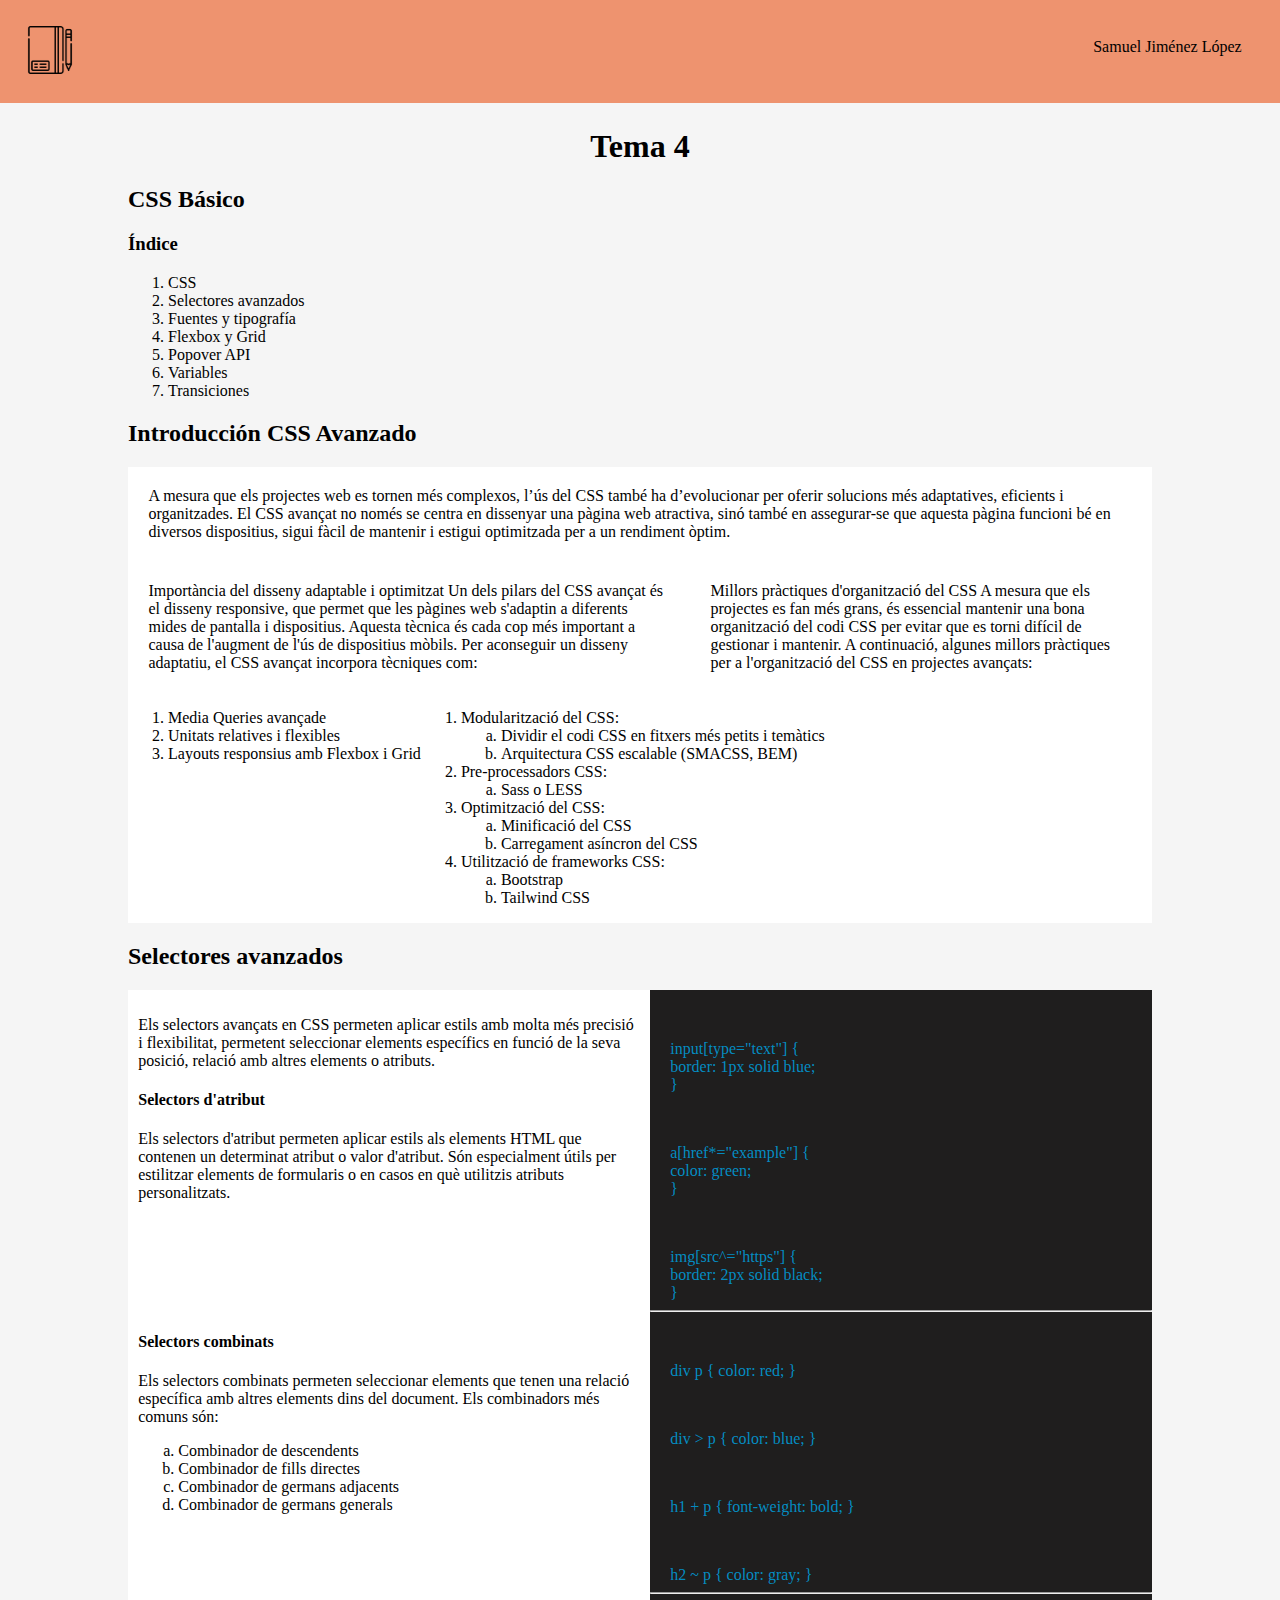
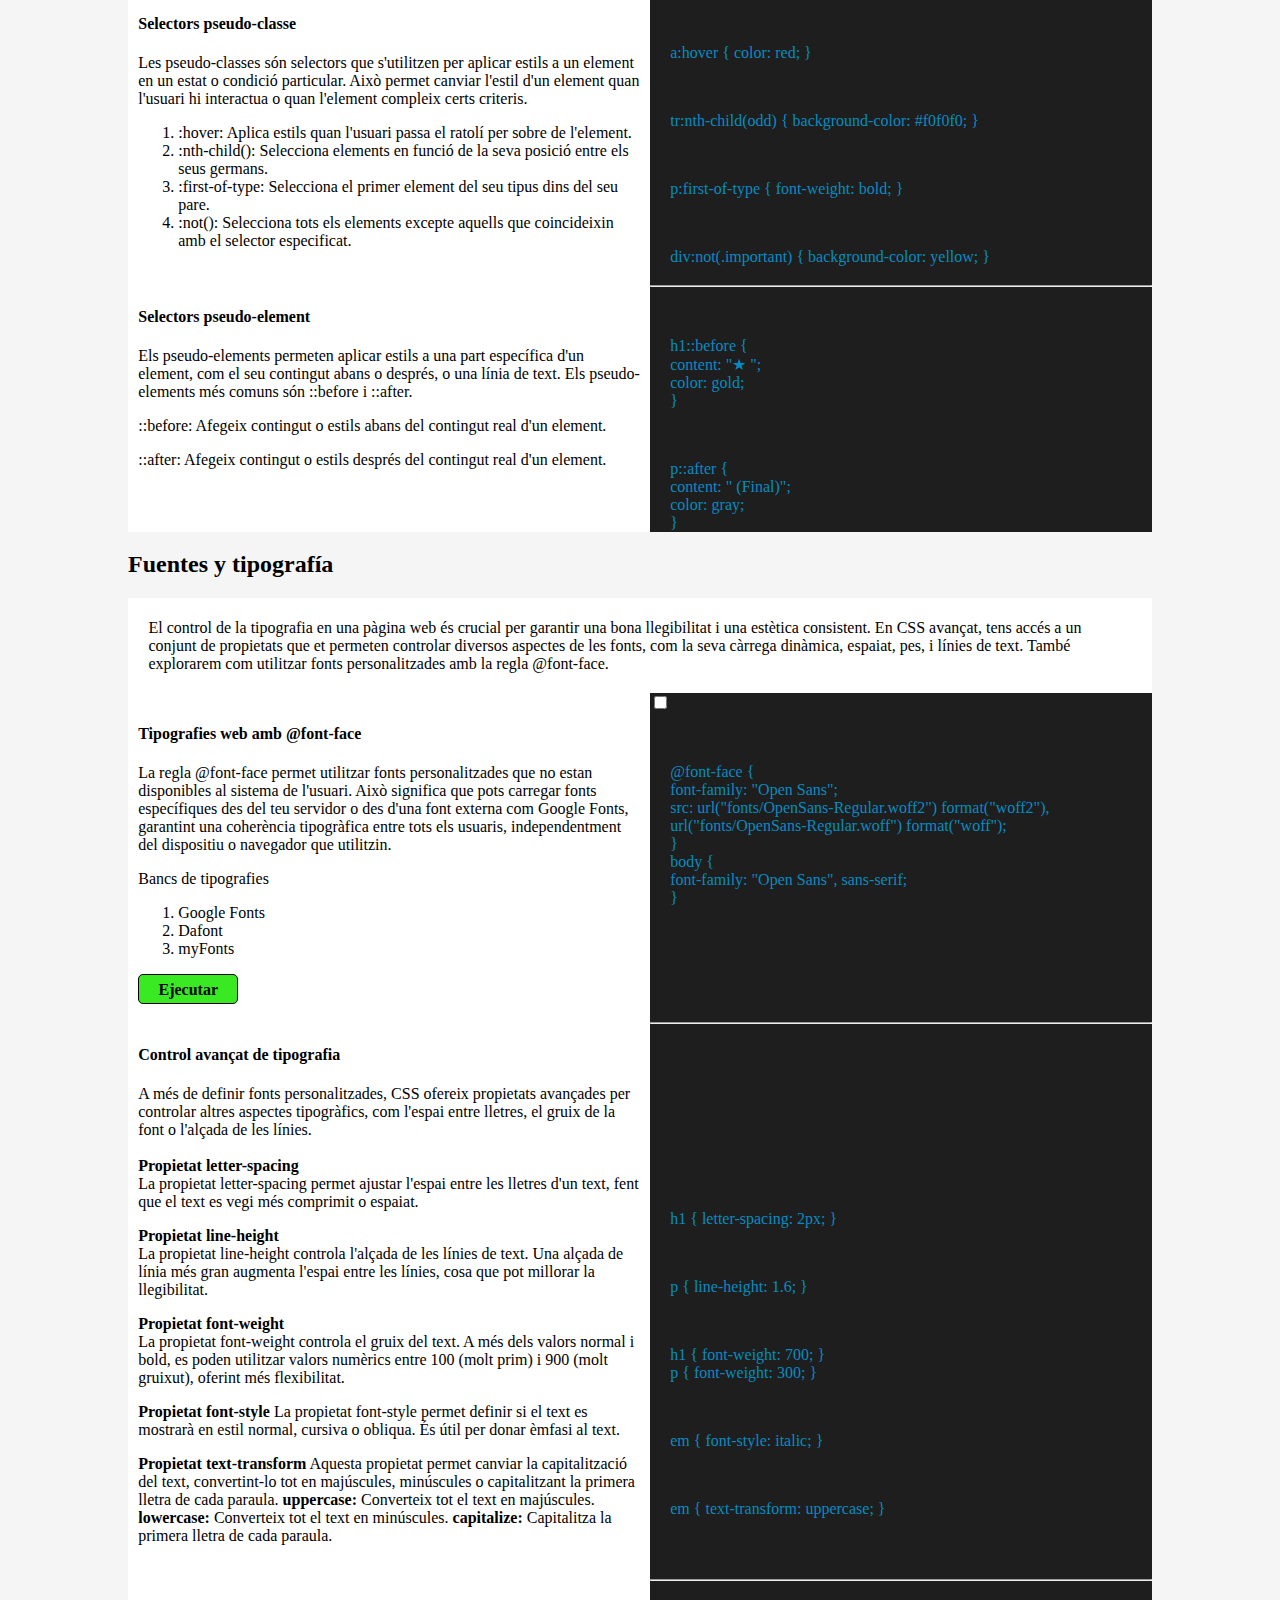
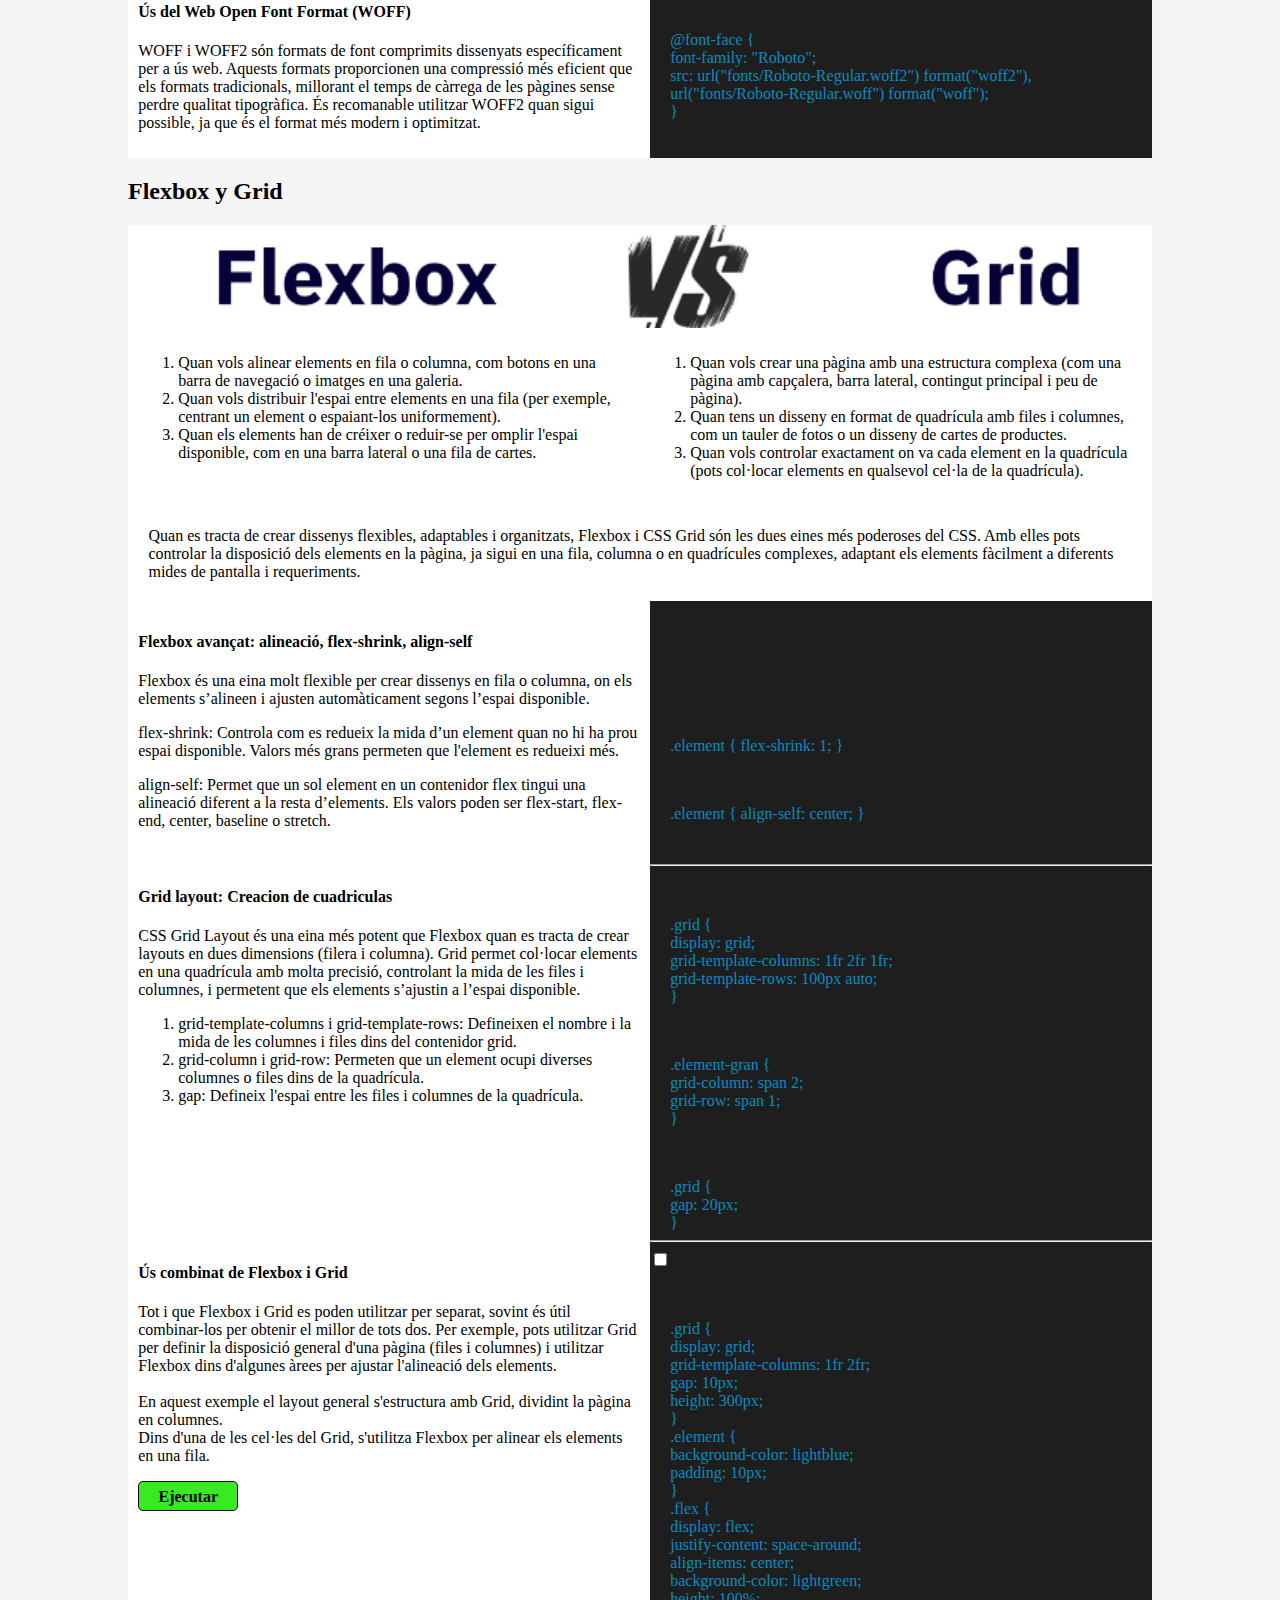
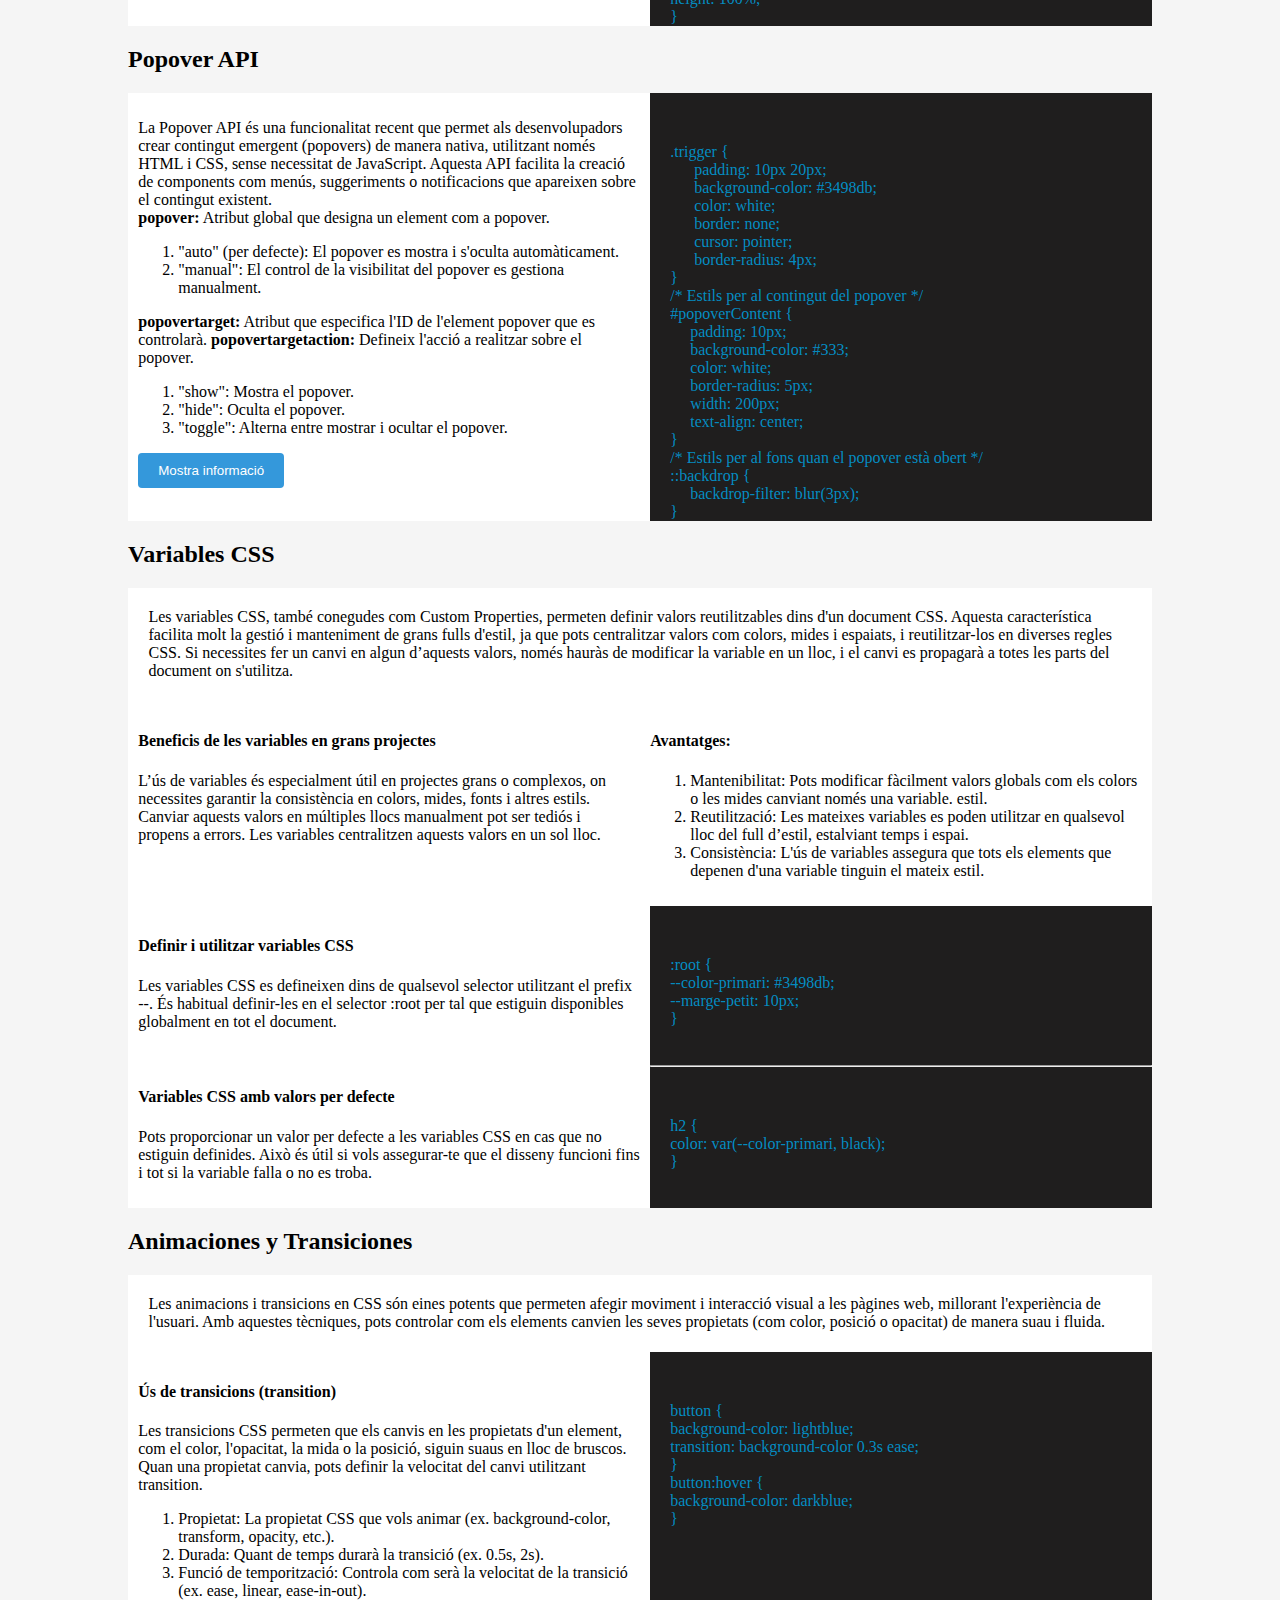
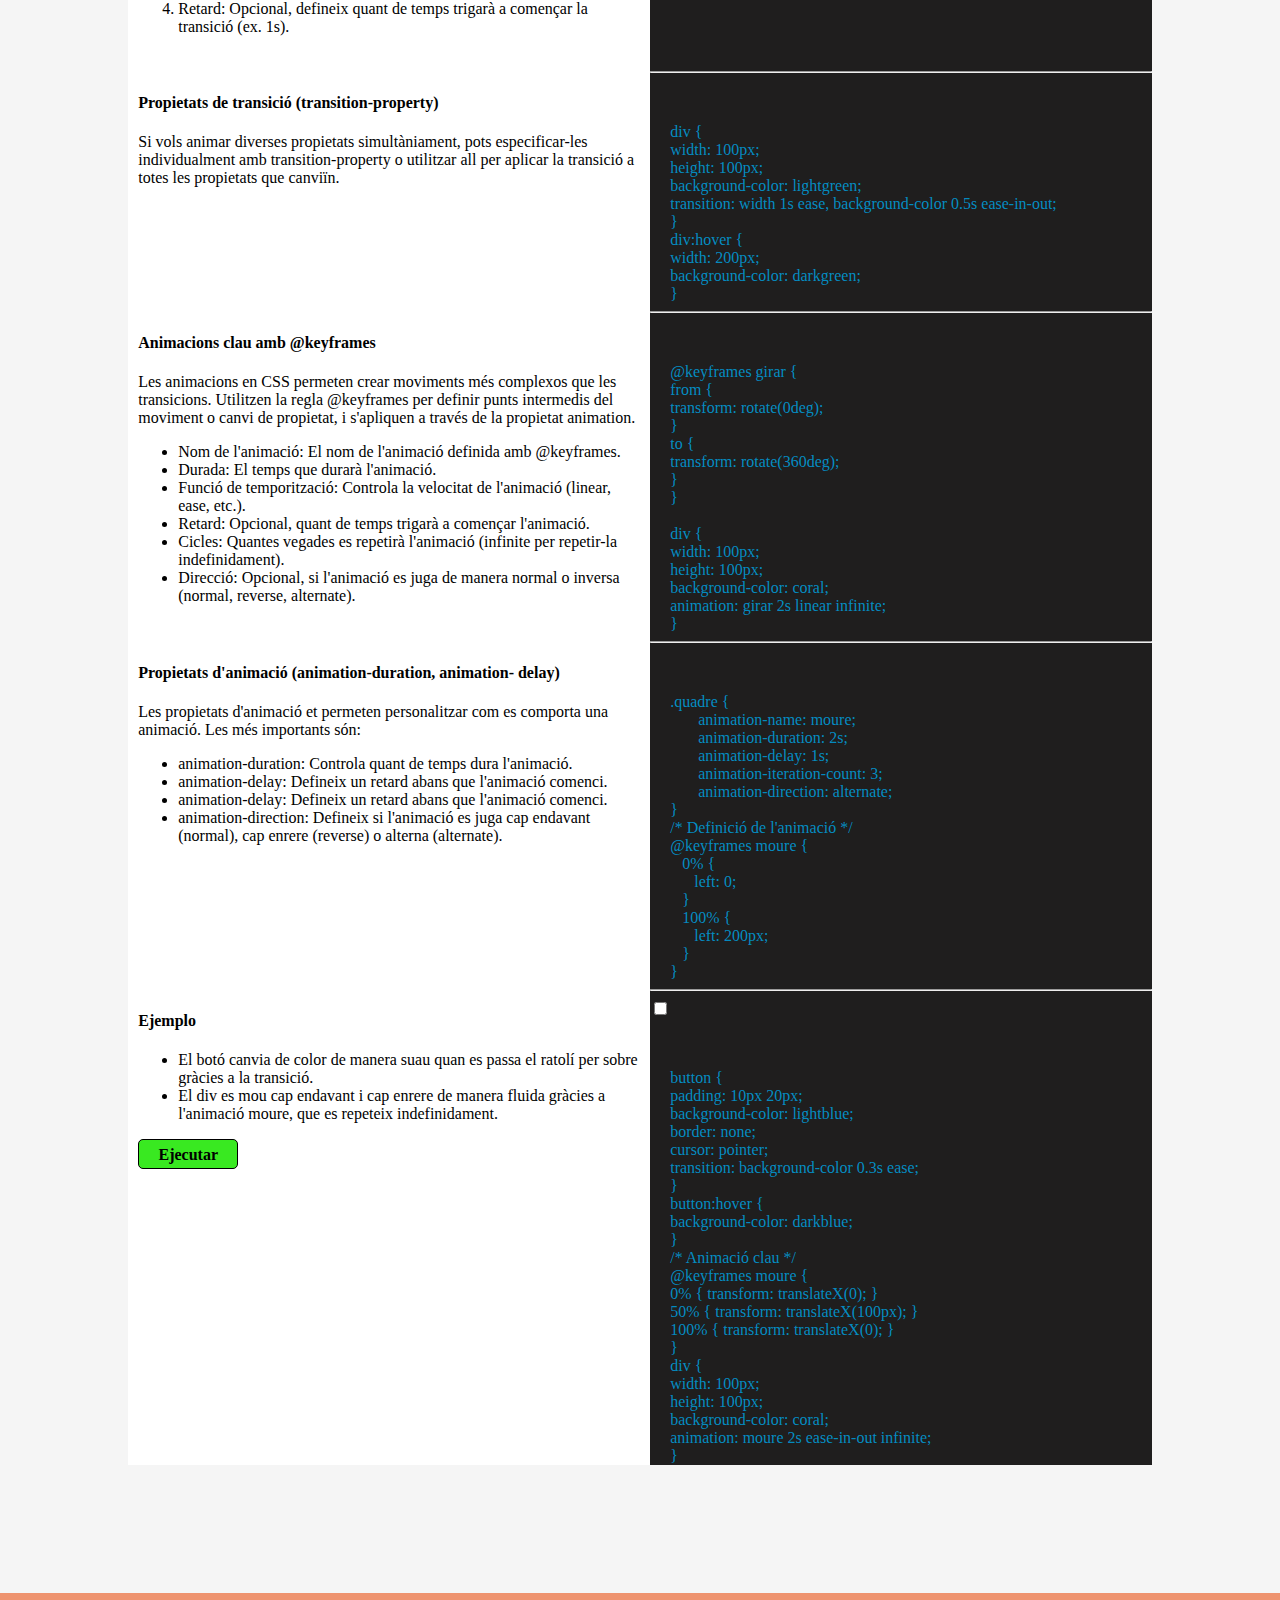
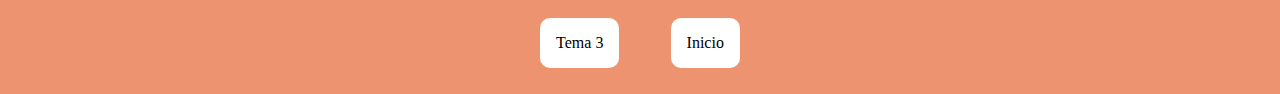
<file: tema4.html>
<!DOCTYPE html>
<html lang="en">

<head>
    <meta charset="UTF-8">
    <meta name="viewport" content="width=device-width, initial-scale=1.0">
    <meta name="author" content="Samuel Jiménez">
    <meta name="keyword" content="html, lenguaje, marcas, ">
    <meta name="robots" content="index, follow">
    <meta property="og:title" content="Apuntes LMG">
    <meta property="og:image" content="cabeza.png">


    <title>Tema 4</title>
    <link rel="stylesheet" href="tema.css">
    <link rel="stylesheet" href="pruebas.css">
</head>

<body>
    <header>
        <div class="icono">
            <a href="index.html"><img src="bloc-de-dibujo.png" width="100%" alt=""></a>
        </div>
        <div class="perfil">
            <a href="https://www.instagram.com/samusk806/">Samuel Jiménez López</a>
        </div>
        <div class="instagram">
            <a href="https://www.instagram.com/samusk806/">
                <img src="instagram.svg" alt="" width="100%">
            </a>
        </div>
    </header>
    <main>
        <h1>Tema 4</h1>
        <h2>CSS Básico</h2>
        <h3>Índice</h3>
        <ol>
            <a href="#introcssa">
                <li>CSS </li>
            </a>
            <a href="#selectorescssa">
                <li>Selectores avanzados</li>
            </a>
            <a href="#fuentescssa">
                <li>Fuentes y tipografía</li>
            </a>
            <a href="#flexboxGrid">
                <li>Flexbox y Grid</li>
            </a>

            <a href="#popover">
                <li>Popover API</li>
            </a>
            <a href="#variables">
                <li>Variables</li>
            </a>
            <a href="#transiciones">
                <li>Transiciones </li>
            </a>
            <!-- <a href="#diseño">
                <li>Diseño atractivo</li>
            </a>
            <a href="#uiux">
                <li>UI/UX</li>
            </a>
            <a href="#optimizacion">
                <li>Optimización y rendimiendo</li>
            </a>
            <a href="#herramientascssa">
                <li>Herramientas modernas</li>
            </a> -->
        </ol>
        <h2 id="introcssa">Introducción CSS Avanzado</h2>
        <div class="contenido">
            <p>
                A mesura que els projectes web es tornen més complexos, l’ús del CSS també ha d’evolucionar per oferir
                solucions
                més adaptatives, eficients i organitzades. El CSS avançat no només se centra en dissenyar una pàgina web
                atractiva,
                sinó també en assegurar-se que aquesta pàgina funcioni bé en diversos dispositius, sigui fàcil de
                mantenir i
                estigui
                optimitzada per a un rendiment òptim.
            </p>
        </div>
        <div class="contenido">
            <p>
                Importància del disseny adaptable i optimitzat
                Un dels pilars del CSS avançat és el disseny responsive, que
                permet que les pàgines web s'adaptin a diferents mides de
                pantalla i dispositius. Aquesta tècnica és cada cop més important
                a causa de l'augment de l'ús de dispositius mòbils. Per aconseguir
                un disseny adaptatiu, el CSS avançat incorpora tècniques com:
            </p>
            <p>
                Millors pràctiques d'organització del CSS
                A mesura que els projectes es fan més grans, és essencial mantenir
                una bona organització del codi CSS per evitar que es torni difícil de
                gestionar i mantenir. A continuació, algunes millors pràctiques per a
                l'organització del CSS en projectes avançats:
            </p>
        </div>
        <div class="contenido">
            <ol>
                <li>Media Queries avançade</li>
                <li>Unitats relatives i flexibles</li>
                <li>Layouts responsius amb Flexbox i Grid</li>
            </ol>
            <ol>
                <li>Modularització del CSS:</li>
                <ol type="a">
                    <li>Dividir el codi CSS en fitxers més petits i temàtics</li>
                    <li>Arquitectura CSS escalable (SMACSS, BEM)</li>
                </ol>
                <li>Pre-processadors CSS:</li>
                <ol type="a">
                    <li>Sass o LESS</li>

                </ol>
                <li>Optimització del CSS:</li>
                <ol type="a">
                    <li>Minificació del CSS</li>
                    <li>Carregament asíncron del CSS</li>
                </ol>
                <li>Utilització de frameworks CSS:</li>
                <ol type="a">
                    <li>Bootstrap</li>
                    <li>Tailwind CSS</li>
                </ol>
            </ol>
        </div>
        <h2 id="selectorescssa">Selectores avanzados</h2>
        <div class="contenido">
            <div class="izq">

                <p>
                    Els selectors avançats en CSS permeten aplicar estils amb molta més precisió i flexibilitat,
                    permetent seleccionar
                    elements específics en funció de la seva posició, relació amb altres elements o atributs.
                </p>
                <h4>Selectors d'atribut</h4>
                <p>
                    Els selectors d'atribut permeten aplicar estils als elements HTML que contenen un determinat atribut
                    o valor d'atribut. Són especialment útils per estilitzar
                    elements de formularis o en casos en què utilitzis atributs personalitzats.
                </p>
            </div>

            <div class="der">
                <p>
                    input[type="text"] { <br>
                    border: 1px solid blue; <br>
                    } <br>
                </p>
                <p>
                    a[href*="example"] { <br>
                    color: green; <br>
                    } <br>
                </p>
                <p>
                    img[src^="https"] { <br>
                    border: 2px solid black; <br>
                    } <br>
                </p>
            </div>
        </div>
        <div class="contenido">
            <div class="izq">
                <h4>Selectors combinats</h4>
                <p>
                    Els selectors combinats permeten seleccionar elements que tenen una relació específica amb altres
                    elements dins del document. Els combinadors més
                    comuns són:
                <ol type="a">
                    <li>Combinador de descendents</li>
                    <li>Combinador de fills directes</li>
                    <li>Combinador de germans adjacents</li>
                    <li>Combinador de germans generals</li>
                </ol>
                </p>
            </div>

            <div class="der">
                <hr>
                <p>
                    div p {
                    color: red;
                    }
                </p>
                <p>
                    div > p {
                    color: blue;
                    }
                </p>
                <p>
                    h1 + p {
                    font-weight: bold;
                    }
                </p>
                <p>
                    h2 ~ p {
                    color: gray;
                    }
                </p>
            </div>
        </div>
        <div class="contenido">
            <div class="izq">
                <h4>Selectors pseudo-classe</h4>
                <p>
                    Les pseudo-classes són selectors que s'utilitzen per aplicar estils a un element en un estat o
                    condició particular. Això permet canviar l'estil d'un element
                    quan l'usuari hi interactua o quan l'element compleix certs criteris.
                <ol>
                    <li>:hover: Aplica estils quan l'usuari passa el ratolí per sobre de l'element.</li>
                    <li>:nth-child(): Selecciona elements en funció de la seva posició entre els seus germans.</li>
                    <li>:first-of-type: Selecciona el primer element del seu tipus dins del seu pare.</li>
                    <li>:not(): Selecciona tots els elements excepte aquells que coincideixin amb el selector
                        especificat.</li>
                </ol>
                </p>
            </div>

            <div class="der">
                <hr>
                <p>
                    a:hover {
                    color: red;
                    }
                </p>
                <p>
                    tr:nth-child(odd) {
                    background-color: #f0f0f0;
                    }
                </p>
                <p>
                    p:first-of-type {
                    font-weight: bold;
                    }
                </p>
                <p>
                    div:not(.important) {
                    background-color: yellow;
                    }
                </p>
            </div>
        </div>
        <div class="contenido">
            <div class="izq">
                <h4>Selectors pseudo-element</h4>
                <p>
                    Els pseudo-elements permeten aplicar estils a una part específica d'un element, com el seu contingut
                    abans o després, o una línia de text. Els pseudo-
                    elements més comuns són ::before i ::after.
                </p>
                <p>
                    ::before: Afegeix contingut o estils abans del contingut real d'un element.
                </p>
                <p>
                    ::after: Afegeix contingut o estils després del contingut real d'un element.
                </p>
            </div>

            <div class="der">
                <hr>
                <p>
                    h1::before { <br>
                    content: "★ "; <br>
                    color: gold; <br>
                    }

                </p>
                <p>
                    p::after { <br>
                    content: " (Final)"; <br>
                    color: gray; <br>
                    }
                </p>
            </div>
        </div>
        <h2 id="fuentescssa">Fuentes y tipografía</h2> <!-- Fuentescssa -->
        <div class="contenido">
            <p>
                El control de la tipografia en una pàgina web és crucial per garantir una bona llegibilitat i una
                estètica consistent. En
                CSS avançat, tens accés a un conjunt de propietats que et permeten controlar diversos aspectes de les
                fonts, com la
                seva càrrega dinàmica, espaiat, pes, i línies de text. També explorarem com utilitzar fonts
                personalitzades amb la regla
                @font-face.
            </p>
        </div>
        <div class="contenido">
            <div class="izq">

                <h4>Tipografies web amb @font-face</h4>
                <p>
                    La regla @font-face permet utilitzar fonts
                    personalitzades que no estan disponibles al sistema
                    de l'usuari. Això significa que pots carregar fonts
                    específiques des del teu servidor o des d'una font
                    externa com Google Fonts, garantint una coherència
                    tipogràfica entre tots els usuaris, independentment
                    del dispositiu o navegador que utilitzin. <br>
                </p>
                <p>
                    Bancs de tipografies <br>
                <ol>
                    <li> <a href="https://fonts.google.com">Google Fonts</a> <br></li>
                    <li> <a href="https://www.dafont.com/es/">Dafont</a> <br></li>
                    <li> <a href="https://www.myfonts.com/es">myFonts</a> <br></li>
                </ol>
                </p>

                <div class="ejecutar">
                    <nav id="nav-burguer">
                        <label for="menu" id="checkbox1">
                            Ejecutar
                        </label>
                    </nav>
                </div>

            </div>

            <div class="der">
                <input type="checkbox" id="menu">
                <div class="resultado">
                    <div class="fuente">
                        <p>
                            Este texto tiene otra fuente
                        </p>
                    </div>
                </div>
                <p>
                    @font-face { <br>
                    font-family: "Open Sans"; <br>
                    src: url("fonts/OpenSans-Regular.woff2") format("woff2"), <br>
                    url("fonts/OpenSans-Regular.woff") format("woff"); <br>
                    } <br>
                    body { <br>
                    font-family: "Open Sans", sans-serif; <br>
                    }
                </p>

            </div>
        </div>
        <div class="contenido">
            <div class="izq">
                <h4>Control avançat de tipografia</h4>
                <p>
                    A més de definir fonts personalitzades, CSS ofereix propietats avançades per controlar altres
                    aspectes tipogràfics,
                    com l'espai entre lletres, el gruix de la font o l'alçada de les línies. <br><br>
                    <strong>Propietat letter-spacing</strong> <br>
                    La propietat letter-spacing permet ajustar l'espai entre
                    les lletres d'un text, fent que el text es vegi més
                    comprimit o espaiat.
                </p>
                <p>
                    <strong>Propietat line-height</strong> <br>
                    La propietat line-height controla l'alçada de les línies de
                    text. Una alçada de línia més gran augmenta l'espai entre
                    les línies, cosa que pot millorar la llegibilitat.
                </p>
                <p>
                    <strong>Propietat font-weight</strong><br>
                    La propietat font-weight controla el gruix del text. A més
                    dels valors normal i bold, es poden utilitzar valors
                    numèrics entre 100 (molt prim) i 900 (molt gruixut),
                    oferint més flexibilitat.
                </p>
                <p>
                    <strong>Propietat font-style</strong>
                    La propietat font-style permet definir si el text es
                    mostrarà en estil normal, cursiva o obliqua. És útil per
                    donar èmfasi al text.
                </p>
                <p>
                    <strong>Propietat text-transform</strong>
                    Aquesta propietat permet canviar la capitalització del
                    text, convertint-lo tot en majúscules, minúscules o
                    capitalitzant la primera lletra de cada paraula.
                    <strong>uppercase:</strong> Converteix tot el text en majúscules.
                    <strong>lowercase:</strong> Converteix tot el text en minúscules.
                    <strong>capitalize:</strong> Capitalitza la primera lletra de cada paraula.
                </p>
            </div>

            <div class="der">
                <hr>
                <p>&nbsp;</p>
                <p>&nbsp;</p>
                <p>
                    h1 {
                    letter-spacing: 2px;
                    }
                </p>
                <p>
                    p {
                    line-height: 1.6;
                    }
                </p>
                <p>
                    h1 {
                    font-weight: 700;
                    } <br>
                    p {
                    font-weight: 300;
                    }
                </p>
                <p>
                    em {
                    font-style: italic;
                    }
                </p>
                <p>
                    em {
                    text-transform: uppercase;
                    }
                </p>
            </div>
        </div>
        <div class="contenido">
            <div class="izq">
                <h4>Ús del Web Open Font Format (WOFF)</h4>
                <p>
                    WOFF i WOFF2 són formats de font comprimits dissenyats específicament per a ús web. Aquests formats
                    proporcionen una compressió més eficient que els formats tradicionals, millorant el temps de càrrega
                    de les
                    pàgines sense perdre qualitat tipogràfica. És recomanable utilitzar WOFF2 quan sigui possible, ja
                    que és el format
                    més modern i optimitzat.
                </p>
            </div>

            <div class="der">
                <hr>
                <p>
                    @font-face { <br>
                    font-family: "Roboto"; <br>
                    src: url("fonts/Roboto-Regular.woff2") format("woff2"), <br>
                    url("fonts/Roboto-Regular.woff") format("woff"); <br>
                    }
                </p>
            </div>
        </div>
        <h2 id="flexboxgrid">Flexbox y Grid</h2><!-- FlexboxGrid -->
        <div class="contenido">
            <img src="flexboxvsgrid.png" alt="" width="100%">
        </div>
        <div class="contenido">
            <div class="izq">

                <ol>
                    <li>
                        Quan vols alinear elements en fila o columna, com
                        botons en una barra de navegació o imatges en una
                        galeria.
                    </li>
                    <li>
                        Quan vols distribuir l'espai entre elements en una fila
                        (per exemple, centrant un element o espaiant-los
                        uniformement).
                    </li>
                    <li>
                        Quan els elements han de créixer o reduir-se per
                        omplir l'espai disponible, com en una barra lateral o
                        una fila de cartes.
                    </li>
                </ol>




            </div>
            <div class="izq">
                <ol>
                    <li>Quan vols crear una pàgina amb una estructura
                        complexa (com una pàgina amb capçalera, barra
                        lateral, contingut principal i peu de pàgina).</li>
                    <li>Quan tens un disseny en format de quadrícula
                        amb files i columnes, com un tauler de fotos o un
                        disseny de cartes de productes.</li>
                    <li>Quan vols controlar exactament on va cada
                        element en la quadrícula (pots col·locar elements
                        en qualsevol cel·la de la quadrícula).</li>
                </ol>
            </div>
        </div>
        <div class="contenido">
            <p>
                Quan es tracta de crear dissenys flexibles, adaptables i organitzats, Flexbox i CSS Grid són les dues
                eines més
                poderoses del CSS. Amb elles pots controlar la disposició dels elements en la pàgina, ja sigui en una
                fila, columna o
                en quadrícules complexes, adaptant els elements fàcilment a diferents mides de pantalla i requeriments.
            </p>
        </div>
        <div class="contenido">
            <div class="izq">
                <h4>Flexbox avançat: alineació, flex-shrink, align-self</h4>
                <p>
                    Flexbox és una eina molt flexible per crear dissenys en fila o columna, on els elements s’alineen i
                    ajusten automàticament segons l’espai
                    disponible.
                </p>
                <p>
                    flex-shrink: Controla com es redueix la mida d’un element quan no hi
                    ha prou espai disponible. Valors més grans permeten que l'element es
                    redueixi més.
                </p>
                <p>
                    align-self: Permet que un sol element en un contenidor flex tingui
                    una alineació diferent a la resta d’elements. Els valors poden ser
                    flex-start, flex-end, center, baseline o stretch.
                </p>
            </div>

            <div class="der">
                <p>&nbsp; <br>&nbsp;</p>
                <p>
                    .element {
                    flex-shrink: 1;
                    }

                </p>
                <p>
                    .element {
                    align-self: center;
                    }
                </p>
            </div>
        </div>
        <div class="contenido">
            <div class="izq">
                <h4>Grid layout: Creacion de cuadriculas</h4>
                <p>
                    CSS Grid Layout és una eina més potent que Flexbox quan es tracta de crear layouts en dues
                    dimensions (filera i columna). Grid permet col·locar elements en una quadrícula amb molta precisió,
                    controlant la mida de les files i columnes, i permetent que els elements s’ajustin a l’espai
                    disponible.
                <ol>
                    <li>grid-template-columns i grid-template-rows:
                        Defineixen el nombre i la mida de les columnes i files dins
                        del contenidor grid.</li>
                    <li>grid-column i grid-row: Permeten que un
                        element ocupi diverses columnes o files dins de
                        la quadrícula.</li>
                    <li>gap: Defineix l'espai entre les files i columnes de
                        la quadrícula.</li>
                </ol>
                </p>
            </div>

            <div class="der">
                <hr>
                <p>
                    .grid { <br>
                    display: grid; <br>
                    grid-template-columns: 1fr 2fr 1fr; <br>
                    grid-template-rows: 100px auto; <br>
                    }
                </p>
                <p>
                    .element-gran { <br>
                    grid-column: span 2; <br>
                    grid-row: span 1; <br>
                    }
                </p>
                <p>
                    .grid { <br>
                    gap: 20px; <br>
                    }
                </p>
            </div>
        </div>
        <div class="contenido">
            <div class="izq">
                <h4>Ús combinat de Flexbox i Grid</h4>
                <p>
                    Tot i que Flexbox i Grid es poden utilitzar per separat, sovint
                    és útil combinar-los per obtenir el millor de tots dos. Per
                    exemple, pots utilitzar Grid per definir la disposició general
                    d'una pàgina (files i columnes) i utilitzar Flexbox dins
                    d'algunes àrees per ajustar l'alineació dels elements.
                    <br> <br>
                    En aquest exemple
                    el layout general s'estructura amb Grid, dividint la
                    pàgina en columnes. <br>
                    Dins d'una de les cel·les del Grid, s'utilitza Flexbox per
                    alinear els elements en una fila.
                </p>

                <div class="ejecutar">
                    <nav id="nav-burguer">
                        <label for="menu1" id="checkbox1">
                            Ejecutar
                        </label>
                    </nav>
                </div>

            </div>

            <div class="der">
                <hr>
                <input type="checkbox" id="menu1">
                <div class="resultado">
                    <div class="grid">
                        <div class="element">Element 1</div>
                        <div class="flex">
                            <div>Flex Element 1</div>
                            <div>Flex Element 2</div>
                        </div>
                    </div>
                </div>
                <div class="codigo">
                    <p>
                        .grid { <br>
                        display: grid; <br>
                        grid-template-columns: 1fr 2fr; <br>
                        gap: 10px; <br>
                        height: 300px; <br>
                        } <br>
                        .element { <br>
                        background-color: lightblue; <br>
                        padding: 10px; <br>
                        } <br>
                        .flex { <br>
                        display: flex; <br>
                        justify-content: space-around; <br>
                        align-items: center; <br>
                        background-color: lightgreen; <br>
                        height: 100%; <br>
                        }
                    </p>
                </div>
            </div>
        </div>
        <h2 id="popover">Popover API</h2> <!-- Popover -->
        <div class="contenido">
            <div class="izq">
                <p>
                    La Popover API és una funcionalitat recent que permet als desenvolupadors crear contingut emergent
                    (popovers)
                    de manera nativa, utilitzant només HTML i CSS, sense necessitat de JavaScript. Aquesta API facilita
                    la creació de
                    components com menús, suggeriments o notificacions que apareixen sobre el contingut existent. <br>
                    <strong>popover:</strong> Atribut global que designa un element com a popover.
                <ol>
                    <li> "auto" (per defecte): El popover es mostra i s'oculta automàticament.</li>
                    <li> "manual": El control de la visibilitat del popover es gestiona manualment.</li>
                </ol>
                <strong>popovertarget:</strong> Atribut que especifica l'ID de l'element popover que es
                controlarà.

                <strong> popovertargetaction:</strong> Defineix l'acció a realitzar sobre el popover.
                <ol>
                    <li> "show": Mostra el popover.</li>
                    <li> "hide": Oculta el popover.</li>
                    <li> "toggle": Alterna entre mostrar i ocultar el popover.</li>
                </ol>
                </p>
                <button class="trigger" popovertarget="popoverContent">
                    Mostra informació
                    </button>
                    <!-- Contingut del popover -->
                    <div id="popoverContent" popover>
                    <p>Aquest és un popover utilitzant la Popover API!</p>
                    </div>
            </div>

            <div class="der">
                <p>
                    .trigger { <br>
                    &nbsp;&nbsp;&nbsp;&nbsp;&nbsp; padding: 10px 20px; <br>
                    &nbsp;&nbsp;&nbsp;&nbsp;&nbsp; background-color: #3498db; <br>
                    &nbsp;&nbsp;&nbsp;&nbsp;&nbsp; color: white; <br>
                    &nbsp;&nbsp;&nbsp;&nbsp;&nbsp; border: none; <br>
                    &nbsp;&nbsp;&nbsp;&nbsp;&nbsp; cursor: pointer; <br>
                    &nbsp;&nbsp;&nbsp;&nbsp;&nbsp; border-radius: 4px; <br>
                    } <br>
                    /* Estils per al contingut del popover */ <br>
                    #popoverContent { <br>
                    &nbsp;&nbsp;&nbsp;&nbsp;&nbsp;padding: 10px; <br>
                    &nbsp;&nbsp;&nbsp;&nbsp;&nbsp;background-color: #333; <br>
                    &nbsp;&nbsp;&nbsp;&nbsp;&nbsp;color: white; <br>
                    &nbsp;&nbsp;&nbsp;&nbsp;&nbsp;border-radius: 5px; <br>
                    &nbsp;&nbsp;&nbsp;&nbsp;&nbsp;width: 200px; <br>
                    &nbsp;&nbsp;&nbsp;&nbsp;&nbsp;text-align: center; <br>
                    } <br>
                    /* Estils per al fons quan el popover està obert */ <br>
                    ::backdrop { <br>
                    &nbsp;&nbsp;&nbsp;&nbsp;&nbsp;backdrop-filter: blur(3px); <br>
                    }
                </p>


            </div>
        </div>
        <h2 id="variables">Variables CSS</h2> <!-- Variables -->
        <div class="contenido">
            <p>
                Les variables CSS, també conegudes com Custom Properties, permeten definir valors reutilitzables dins
                d'un
                document CSS. Aquesta característica facilita molt la gestió i manteniment de grans fulls d'estil, ja
                que pots
                centralitzar valors com colors, mides i espaiats, i reutilitzar-los en diverses regles CSS. Si
                necessites fer un canvi en
                algun d’aquests valors, només hauràs de modificar la variable en un lloc, i el canvi es propagarà a
                totes les parts del
                document on s'utilitza.
            </p>
        </div>
        <div class="contenido">
            <div class="izq">
                <h4>Beneficis de les variables en grans projectes</h4>
                <p>
                    L’ús de variables és especialment útil en projectes grans o complexos, on necessites garantir la
                    consistència en
                    colors, mides, fonts i altres estils. Canviar aquests valors en múltiples llocs manualment pot ser
                    tediós i propens a
                    errors. Les variables centralitzen aquests valors en un sol lloc.
                </p>
            </div>

            <div class="izq">
                <h4>Avantatges:</h4>
                <ol>
                    <li>Mantenibilitat: Pots modificar fàcilment valors globals com els colors o les mides canviant
                        només una variable.

                        estil.
                    </li>
                    <li>
                        Reutilització: Les mateixes variables es poden utilitzar en qualsevol lloc del full d’estil,
                        estalviant temps i espai.
                    </li>
                    <li>
                        Consistència: L'ús de variables assegura que tots els elements que depenen d'una variable
                        tinguin el mateix
                        estil.
                    </li>
                </ol>
            </div>
        </div>
        <div class="contenido">
            <div class="izq">
                <h4>Definir i utilitzar variables CSS</h4>
                <p>
                    Les variables CSS es defineixen dins de qualsevol selector utilitzant el prefix --. És habitual
                    definir-les en el selector :root per tal que estiguin disponibles globalment en tot el document.
                </p>

            </div>

            <div class="der">
                <p>
                    :root { <br>
                    --color-primari: #3498db; <br>
                    --marge-petit: 10px; <br>
                    }
                </p>
            </div>
        </div>
        <div class="contenido">
            <div class="izq">
                <h4>Variables CSS amb valors per defecte</h4>
                <p>
                    Pots proporcionar un valor per defecte a les variables CSS en cas que no estiguin definides. Això és
                    útil si vols
                    assegurar-te que el disseny funcioni fins i tot si la variable falla o no es troba.
                </p>
            </div>

            <div class="der">
                <hr>
                <p>
                    h2 { <br>
                    color: var(--color-primari, black); <br>
                    }
                </p>
            </div>
        </div>
        <h2 id="transiciones">Animaciones y Transiciones</h2>
        <div class="contenido">
            <p>
                Les animacions i transicions en CSS són eines potents que permeten afegir moviment i interacció visual a
                les pàgines web, millorant l'experiència de l'usuari. Amb aquestes tècniques, pots controlar com els
                elements canvien les seves propietats (com color, posició o opacitat) de manera suau i fluida.
            </p>
        </div>
        <div class="contenido">
            <div class="izq">
                <h4>Ús de transicions (transition)</h4>
                <p>
                    Les transicions CSS permeten que els canvis en les propietats d'un element, com el color,
                    l'opacitat, la mida o la posició, siguin suaus en lloc de
                    bruscos. Quan una propietat canvia, pots definir la velocitat del canvi utilitzant transition.
                </p>
                <ol>
                    <li>Propietat: La propietat CSS que vols animar (ex. background-color, transform,
                        opacity, etc.).</li>
                    <li>Durada: Quant de temps durarà la transició (ex. 0.5s, 2s).</li>
                    <li>Funció de temporització: Controla com serà la velocitat de la transició (ex. ease,
                        linear, ease-in-out).</li>
                    <li>Retard: Opcional, defineix quant de temps trigarà a començar la transició (ex. 1s).</li>
                </ol>
            </div>

            <div class="der">
                <p>
                    button { <br>
                    background-color: lightblue; <br>
                    transition: background-color 0.3s ease; <br>
                    } <br>
                    button:hover { <br>
                    background-color: darkblue; <br>
                    }
                </p>
            </div>
        </div>
        <div class="contenido">
            <div class="izq">
                <h4>Propietats de transició (transition-property)</h4>
                <p>
                    Si vols animar diverses propietats simultàniament, pots especificar-les individualment amb
                    transition-property o
                    utilitzar all per aplicar la transició a totes les propietats que canviïn.
                </p>
            </div>

            <div class="der">
                <hr>
                <p>
                    div { <br>
                    width: 100px; <br>
                    height: 100px; <br>
                    background-color: lightgreen; <br>
                    transition: width 1s ease, background-color 0.5s ease-in-out; <br>
                    } <br>
                    div:hover { <br>
                    width: 200px; <br>
                    background-color: darkgreen; <br>
                    }
                </p>
            </div>
        </div>
        <div class="contenido">
            <div class="izq">
                <h4>Animacions clau amb @keyframes</h4>
                <p>
                    Les animacions en CSS permeten crear moviments més complexos que les transicions. Utilitzen la regla
                    @keyframes
                    per definir punts intermedis del moviment o canvi de propietat, i s'apliquen a través de la
                    propietat animation.
                </p>
                <ul>
                    <li>Nom de l'animació: El nom de l'animació definida amb @keyframes.</li>
                    <li>Durada: El temps que durarà l'animació.</li>
                    <li>Funció de temporització: Controla la velocitat de l'animació (linear, ease, etc.).</li>
                    <li>Retard: Opcional, quant de temps trigarà a començar l'animació.</li>
                    <li>Cicles: Quantes vegades es repetirà l'animació (infinite per repetir-la indefinidament).</li>
                    <li>Direcció: Opcional, si l'animació es juga de manera normal o inversa (normal, reverse,
                        alternate).
                    </li>
                </ul>
            </div>

            <div class="der">
                <hr>
                <p>
                    @keyframes girar { <br>
                    from { <br>
                    transform: rotate(0deg); <br>
                    } <br>
                    to { <br>
                    transform: rotate(360deg); <br>
                    } <br>
                    } <br> <br>
                    div { <br>
                    width: 100px; <br>
                    height: 100px; <br>
                    background-color: coral; <br>
                    animation: girar 2s linear infinite; <br>
                    }
                </p>
            </div>
        </div>
        <div class="contenido">
            <div class="izq">
                <h4>Propietats d'animació (animation-duration, animation-
                    delay)</h4>
                <p>
                    Les propietats d'animació et permeten personalitzar com es
                    comporta una animació. Les més importants són:
                <ul>
                    <li>animation-duration: Controla quant de temps dura
                        l'animació.
                    </li>
                    <li>animation-delay: Defineix un retard abans que
                        l'animació comenci.
                    </li>
                    <li>animation-delay: Defineix un retard abans que
                        l'animació comenci.
                    </li>
                    <li>animation-direction: Defineix si l'animació es juga cap
                        endavant (normal), cap enrere (reverse) o alterna
                        (alternate).
                    </li>
                </ul>
                </p>
            </div>

            <div class="der">
                <hr>
                <p>
                    .quadre { <br>
                    &nbsp;&nbsp;&nbsp;&nbsp;&nbsp;&nbsp; animation-name: moure; <br>
                    &nbsp;&nbsp;&nbsp;&nbsp;&nbsp;&nbsp; animation-duration: 2s; <br>
                    &nbsp;&nbsp;&nbsp;&nbsp;&nbsp;&nbsp; animation-delay: 1s; <br>
                    &nbsp;&nbsp;&nbsp;&nbsp;&nbsp;&nbsp; animation-iteration-count: 3; <br>
                    &nbsp;&nbsp;&nbsp;&nbsp;&nbsp;&nbsp; animation-direction: alternate; <br>
                    } <br>
                    /* Definició de l'animació */ <br>
                    @keyframes moure { <br>
                    &nbsp;&nbsp;&nbsp;0% { <br>
                    &nbsp;&nbsp;&nbsp;&nbsp;&nbsp;&nbsp;left: 0; <br>
                    &nbsp;&nbsp;&nbsp;} <br>
                    &nbsp;&nbsp;&nbsp;100% { <br>
                    &nbsp;&nbsp;&nbsp;&nbsp;&nbsp;&nbsp;left: 200px; <br>
                    &nbsp;&nbsp;&nbsp;} <br>
                    }
                </p>
            </div>
        </div>
        <div class="contenido">
            <div class="izq">
                <h4>Ejemplo</h4>
                <ul>
                    <li>
                        El botó canvia de color de manera suau quan es
                        passa el ratolí per sobre gràcies a la transició.
                    </li>
                    <li>
                        El div es mou cap endavant i cap enrere de manera
                        fluida gràcies a l'animació moure, que es repeteix
                        indefinidament.
                    </li>
                </ul>
                
                <div class="ejecutar">
                    <nav id="nav-burguer">
                        <label for="menu2" id="checkbox1">
                            Ejecutar
                        </label>
                    </nav>
                </div>

            </div>
            <div class="der">
                <hr>
                <input type="checkbox" id="menu2">
                <div class="resultado">
                    <button>Canvia color</button>
                    <div class="div"></div>
                </div>
                <div class="codigo">
                    <p>
                        button { <br>
                        padding: 10px 20px; <br>
                        background-color: lightblue; <br>
                        border: none; <br>
                        cursor: pointer; <br>
                        transition: background-color 0.3s ease; <br>
                        } <br>
                        button:hover { <br>
                        background-color: darkblue; <br>
                        } <br>
                        /* Animació clau */ <br>
                        @keyframes moure { <br>
                        0% { transform: translateX(0); } <br>
                        50% { transform: translateX(100px); } <br>
                        100% { transform: translateX(0); } <br>
                        } <br>
                        div { <br>
                        width: 100px; <br>
                        height: 100px; <br>
                        background-color: coral; <br>
                        animation: moure 2s ease-in-out infinite; <br>
                        }
                    </p>
                </div>
            </div>
        </div>


    </main>
    <footer>
        <div class="navegacion">
            <a href="tema3.html">Tema 3</a>
        </div>
        <div class="navegacion">
            <a href="index.html">Inicio</a>
        </div>
        <!-- <div class="navegacion">
            <a href="tema3.html">Tema 3</a>
        </div> -->
    </footer>
</body>

</html>
</file>
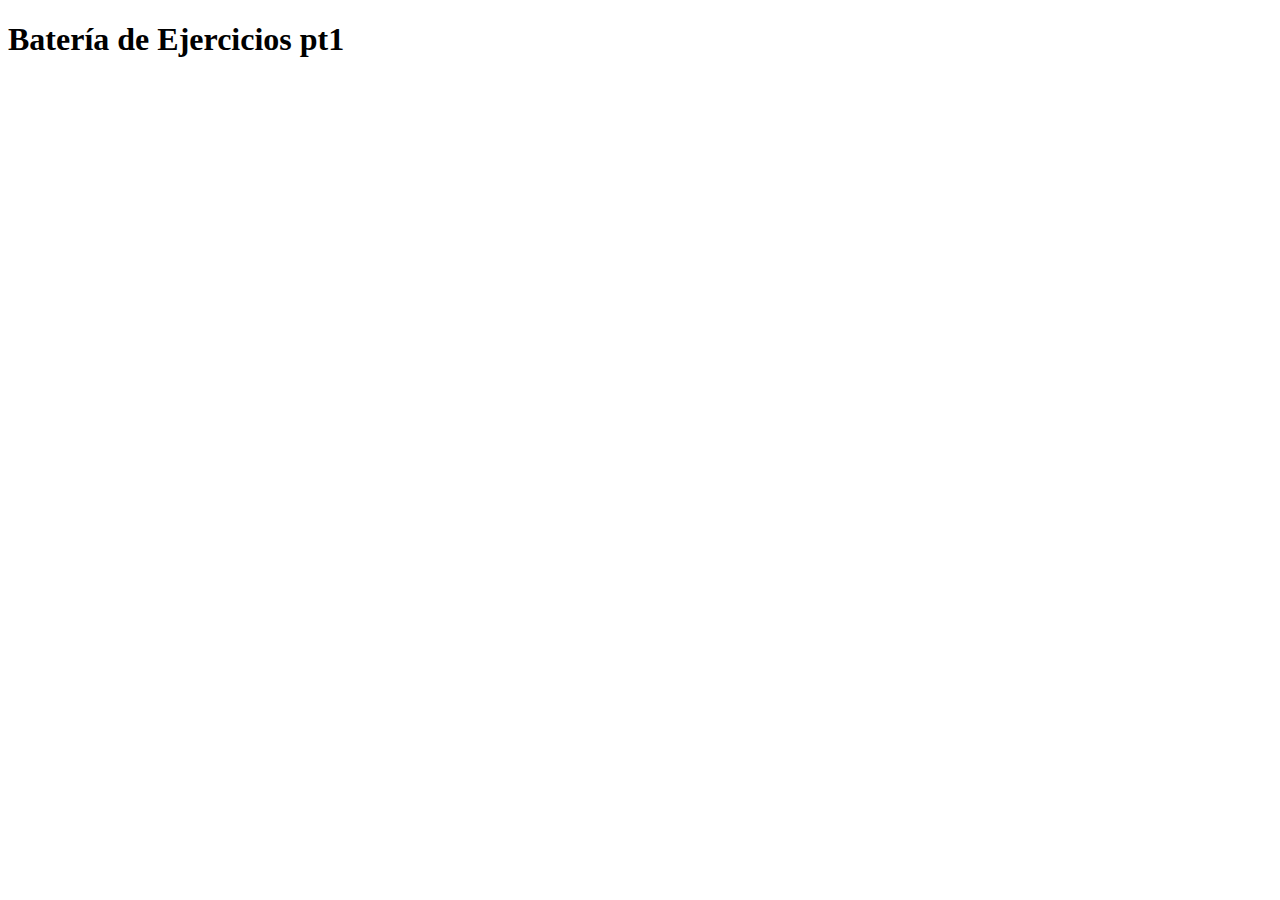
<file: javascript/indexprueba.html>
<!DOCTYPE html>
<html lang="es">
<head>
    <meta charset="UTF-8">
    <meta name="viewport" content="width=device-width, initial-scale=1.0">
    <title>Ejercicios</title>
    <script src="script.js">

    </script>
</head>
<body>
    <h1>Batería de Ejercicios pt1</h1>
    
</body>
</html>
</file>
<file: index.css>
:root {
    --color-primario: rgb(238, 147, 111);
    --color-boton: rgba(77, 14, 3, 0.829) ;
}

body {
    margin: 0%;
    background-color: whitesmoke;
}

header{
    width: 100%;
    background-color: var(--color-primario);
    display: flex;
    justify-content: space-between;
} 

.icono {
    width: 5%;
    margin:1%;
    
}

.perfil {
    margin: 3%;
}
.instagram {
    display: none;
}


main {
    margin: 3% 10%;
}

h2, h1 {
    text-align: center;
}

.temario {
    display: grid;
    grid-template-columns: repeat(3, 1fr);
    grid-auto-rows: minmax(80px, auto);
    grid-gap: 30px;
    
}
.tema {
    background-color: white;
    border-radius: 50px;
    border-style: solid;
    border-color: var(--color-primario);
}
.tema > h3, ol{
    margin-left: 50px;


}

.boton {
    text-align: center;
    padding: 20px;
    background-color:var(--color-primario);
    width: 20%;
    margin: auto;
    border-radius: 10px;
    margin-bottom: 20px;
    transition: background-color 0.3s ease;
    
}

.boton:hover {
    background-color: var(--color-boton);

}

.tema a{
    color: white;
    text-decoration: none;
}

a, a li {
    text-decoration:none;
    color: black;
}

/* Añadir media queris posteriormente, de momento no me sale responsive */
 @media screen and (max-width: 980px) {
    .temario {
        grid-template-columns:  2fr;
    }

    .perfil {
        display: none;
    }
    .icono {
        width: 2em;
    }
    .instagram {
        display: inline;
        width: 2em;
        margin: 1%;
        
    }
    header {
        height: 50px;
        top: 0;
    }
}
</file>
<file: tema.css>
:root {
    --color-primario: rgb(238, 147, 111);
}

body {

    background-color: whitesmoke;
    margin: 0%;
}

main {
    margin: 10%;
    border-radius: 300px;
}

header {
    width: 100%;
    /* height: 100px; */
    background-color: var(--color-primario);
    display: flex;
    justify-content: space-between;
    position: fixed;
    top: 0;
}

a {
    text-decoration: none;
    color: black;
}

h2,
h3 {
    scroll-margin-top: 100px;
}

a:hover {
    color: rgb(78, 78, 78);
}

.icono {
    width: 3em;
    margin: 2%;

}

.perfil {
    margin: 3%;
}

.instagram {
    display: none;
}


.contenido {
    width: 100%;
    background-color: white;
    display: flex;


}

.izq {
    background-color: white;
    width: 50%;
    height: auto;
    margin: 1%;
}

.izq1 {
    background-color: white;
    width: 100%;
    height: auto;
    margin: 1%;
}

.der {
    background-color: rgba(8, 7, 7, 0.904);
    color: rgba(0, 158, 221, 0.87);
    width: 50%;

}

.contenido>p {
    margin: 2%;
}

.der p {
    margin: 50px 0px 0px 20px;
}

.warning {
    background-color: yellow;
    color: black;
    border-radius: 30px;
    border-color: black;
    border-style: solid;
}

.warning h3 {
    color: red;
}

h1 {
    text-align: center;
}

footer {
    width: 100%;
    background-color: var(--color-primario);
    display: flex;
    justify-content: center;
}

.navegacion {
    margin: 2%;
    padding: 1em;
    background-color: white;
    border-radius: 10px;
    transition: background-color 0.5s ease;
}

.navegacion:hover {
    background-color: rgb(179, 179, 179);

}

@media screen and (max-width: 790px) {
    .contenido {
        flex-direction: column;
    }

    .izq,
    .der {
        width: 100%;
    }

    .perfil {
        display: none;
    }

    .icono {
        width: 2em;
    }

    .instagram {
        display: inline;
        width: 2em;
        margin: 1%;

    }

    header {
        height: 50px;
        position: fixed;
        top: 0;
    }

    .der hr {
        display: none;
    }

    .der p {
        margin: 5px 0px 5px 20px;
    }
}

/* hr {
    border: none;
    border-left: 1px solid hsla(200, 10%, 50%, 100);
    height: 100vh;
    width: 1px;

    hacer un hr vertical

} */
</file>
<file: pruebas.css>
.ejecutar {
    display: flex;
    gap: 10px;
    align-items: center;
}
.resultado {
    display: none;
    width: 50%;
    
}
.resultado img{
    width: 100%;
}
input:checked~.resultado{
    position:relative;
    display: block;
    width: 100%;
}
input:checked~.codigo {
    display: none;
}
input:checked~.der {
    display: none;
}
input [type=checkbox]{
    display: block;
}
menu, menu1, menu2, menu3, menu4 {
    display: none;
} 
nav label {
    box-sizing: border-box;
    display: inline-block;
    border: 1px solid black;
    border-radius: 5px;
    width: 100px;
    height: 30px;
    line-height: 30px;
    font-weight: bold;
    text-align: center;
    user-select: none;
    background-color: rgb(57, 233, 33);
}
input:checked ~ nav label {
    background: green; 
  }
nav label:hover{
    background: green;
  }


  @font-face { 
    font-family: "Open Sans"; 
    src: url("fonts/OpenSans-Regular.woff2") format("woff2"), 
    url("fonts/OpenSans-Regular.woff") format("woff"); 
    } 
    .fuente { 
    font-family: "Open Sans", sans-serif; 
    color: red;
    }
    .grid {
        display: grid;
        grid-template-columns: 1fr 2fr;
        gap: 10px;
        height: 300px;
        }
        .element {
        background-color: lightblue;
        padding: 10px;
        }
        .flex {
        display: flex;
        justify-content: space-around;
        align-items: center;
        background-color: lightgreen;
        height: 100%;
        }
        
        button {
            padding: 10px 20px;
            background-color: lightblue;
            border: none;
            cursor: pointer;
            transition: background-color 0.3s ease;
            }
            button:hover {
            background-color: darkblue;
            }
            /* Animació clau */
            @keyframes moure {
            0% { transform: translateX(0); }
            50% { transform: translateX(100px); }
            100% { transform: translateX(0); }
            }
            .div {
            width: 100px;
            height: 100px;
            background-color: coral;
            animation: moure 2s ease-in-out infinite;
            }

            .trigger {
                padding: 10px 20px;
                background-color: #3498db;
                color: white;
                border: none;
                cursor: pointer;
                border-radius: 4px;
          }
          /* Estils per al contingut del popover */
          #popoverContent {
               padding: 10px;
               background-color: #333;
               color: white;
               border-radius: 5px;
               width: 200px;
               text-align: center;
          }
          /* Estils per al fons quan el popover està obert */
          ::backdrop {
               backdrop-filter: blur(3px);
          }
          .h2 {
            color: green;
          }
          .mi-classe { background-color: yellow; }
          #mi-id { text-align: center; }
          .fuentes {
            font-style: italic;
          }
          .bold { font-weight: bold; }
</file>
